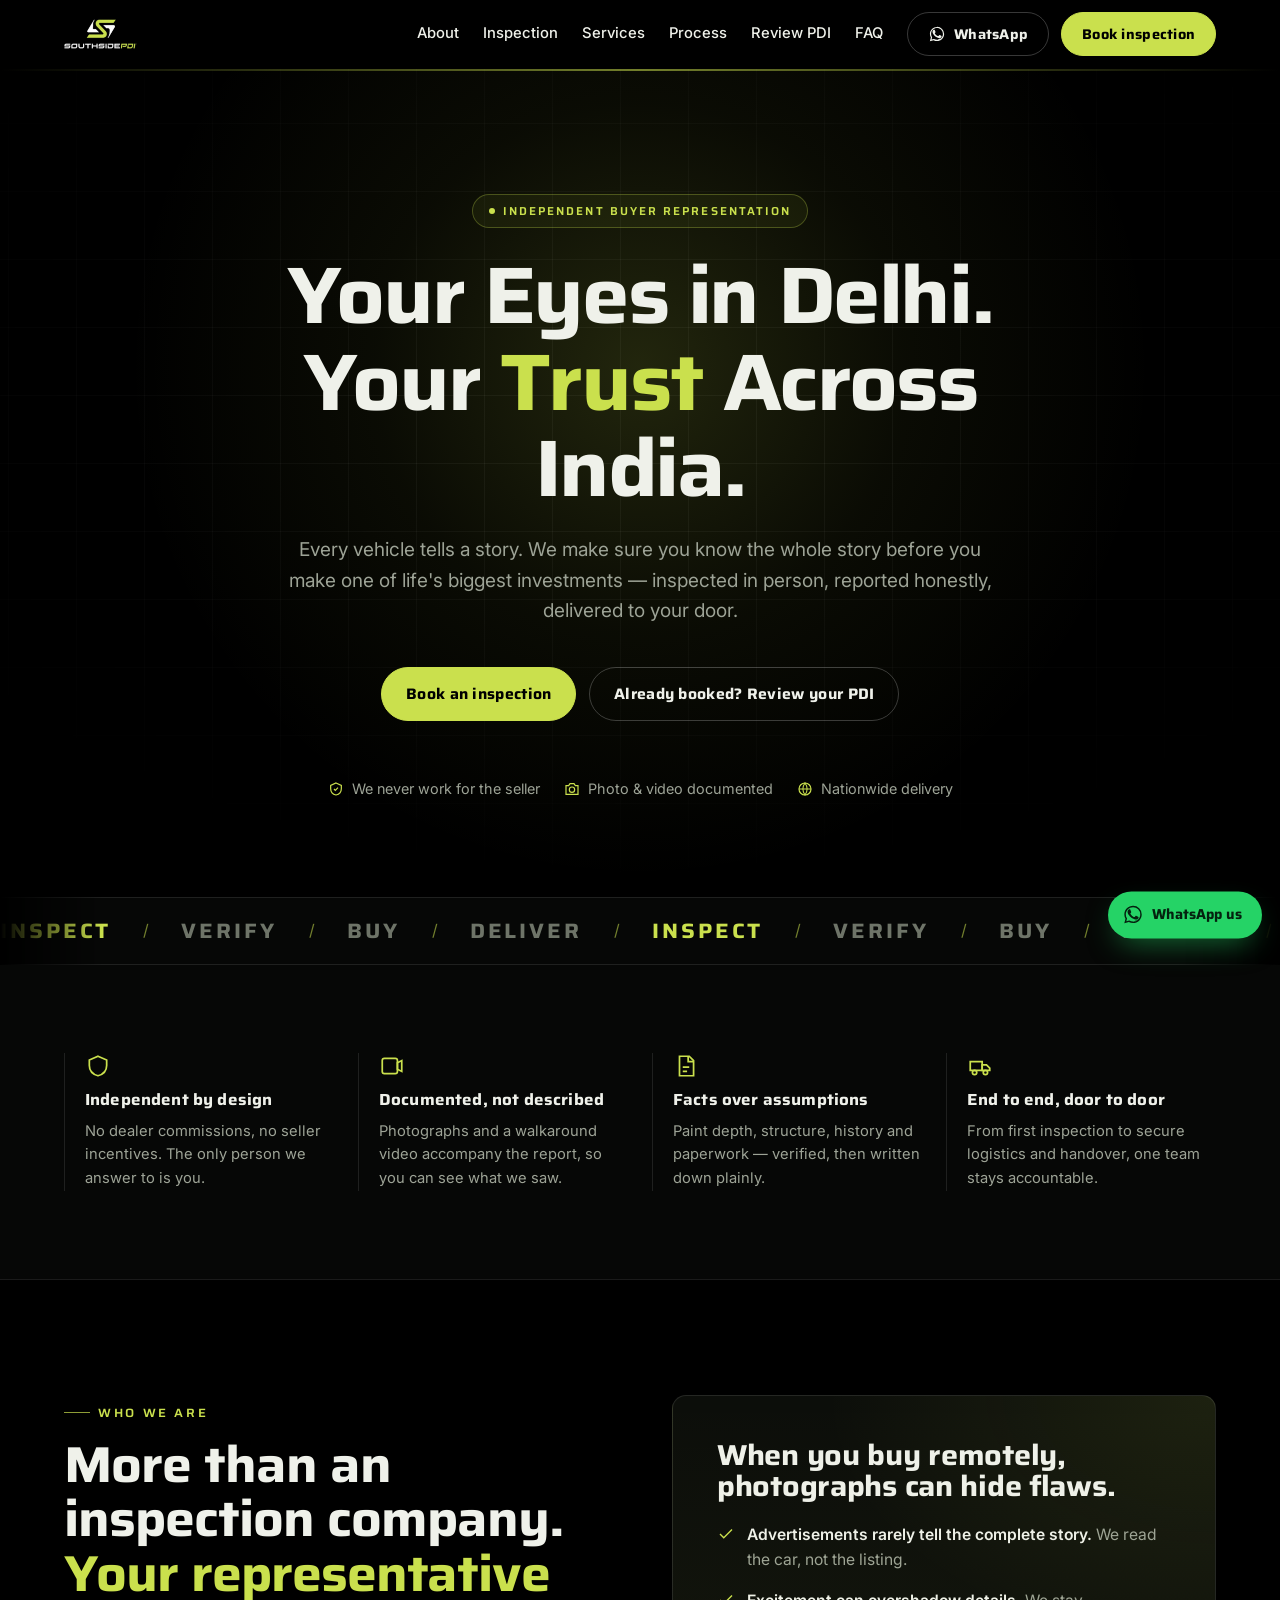
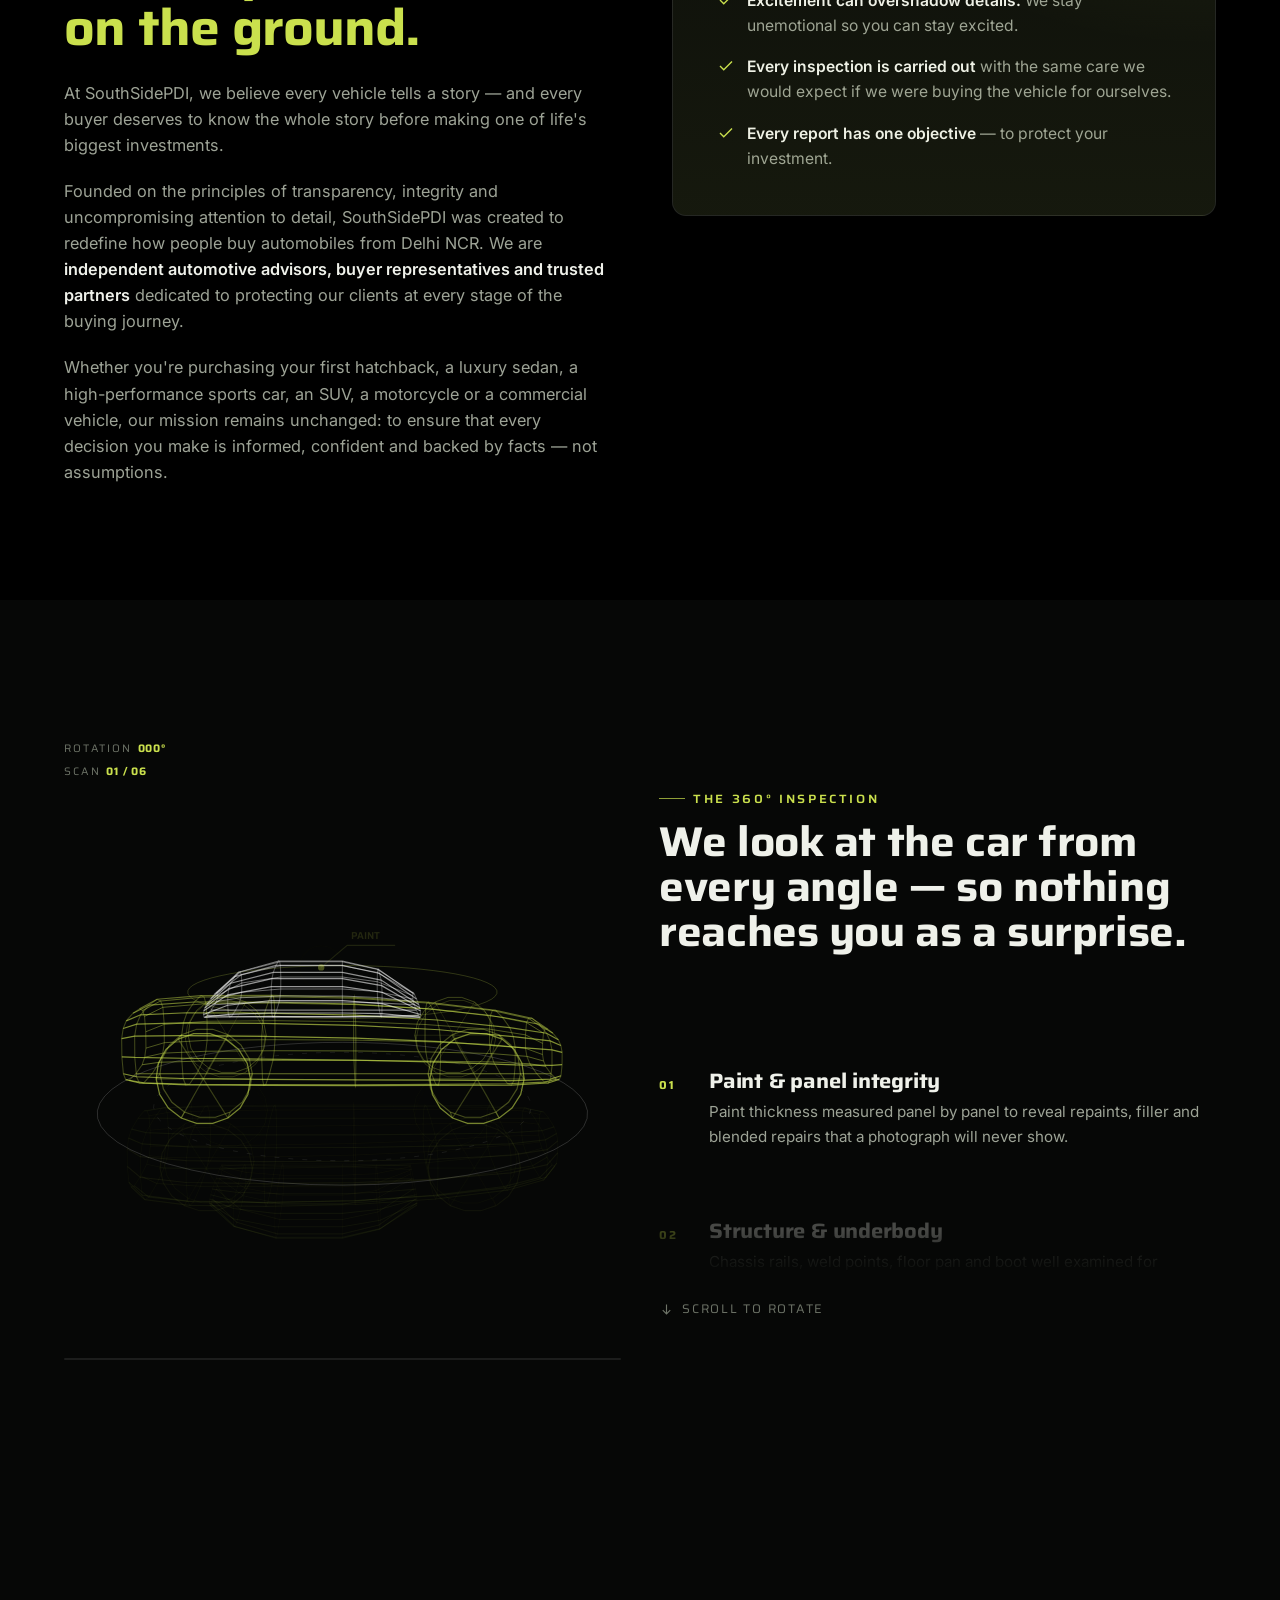
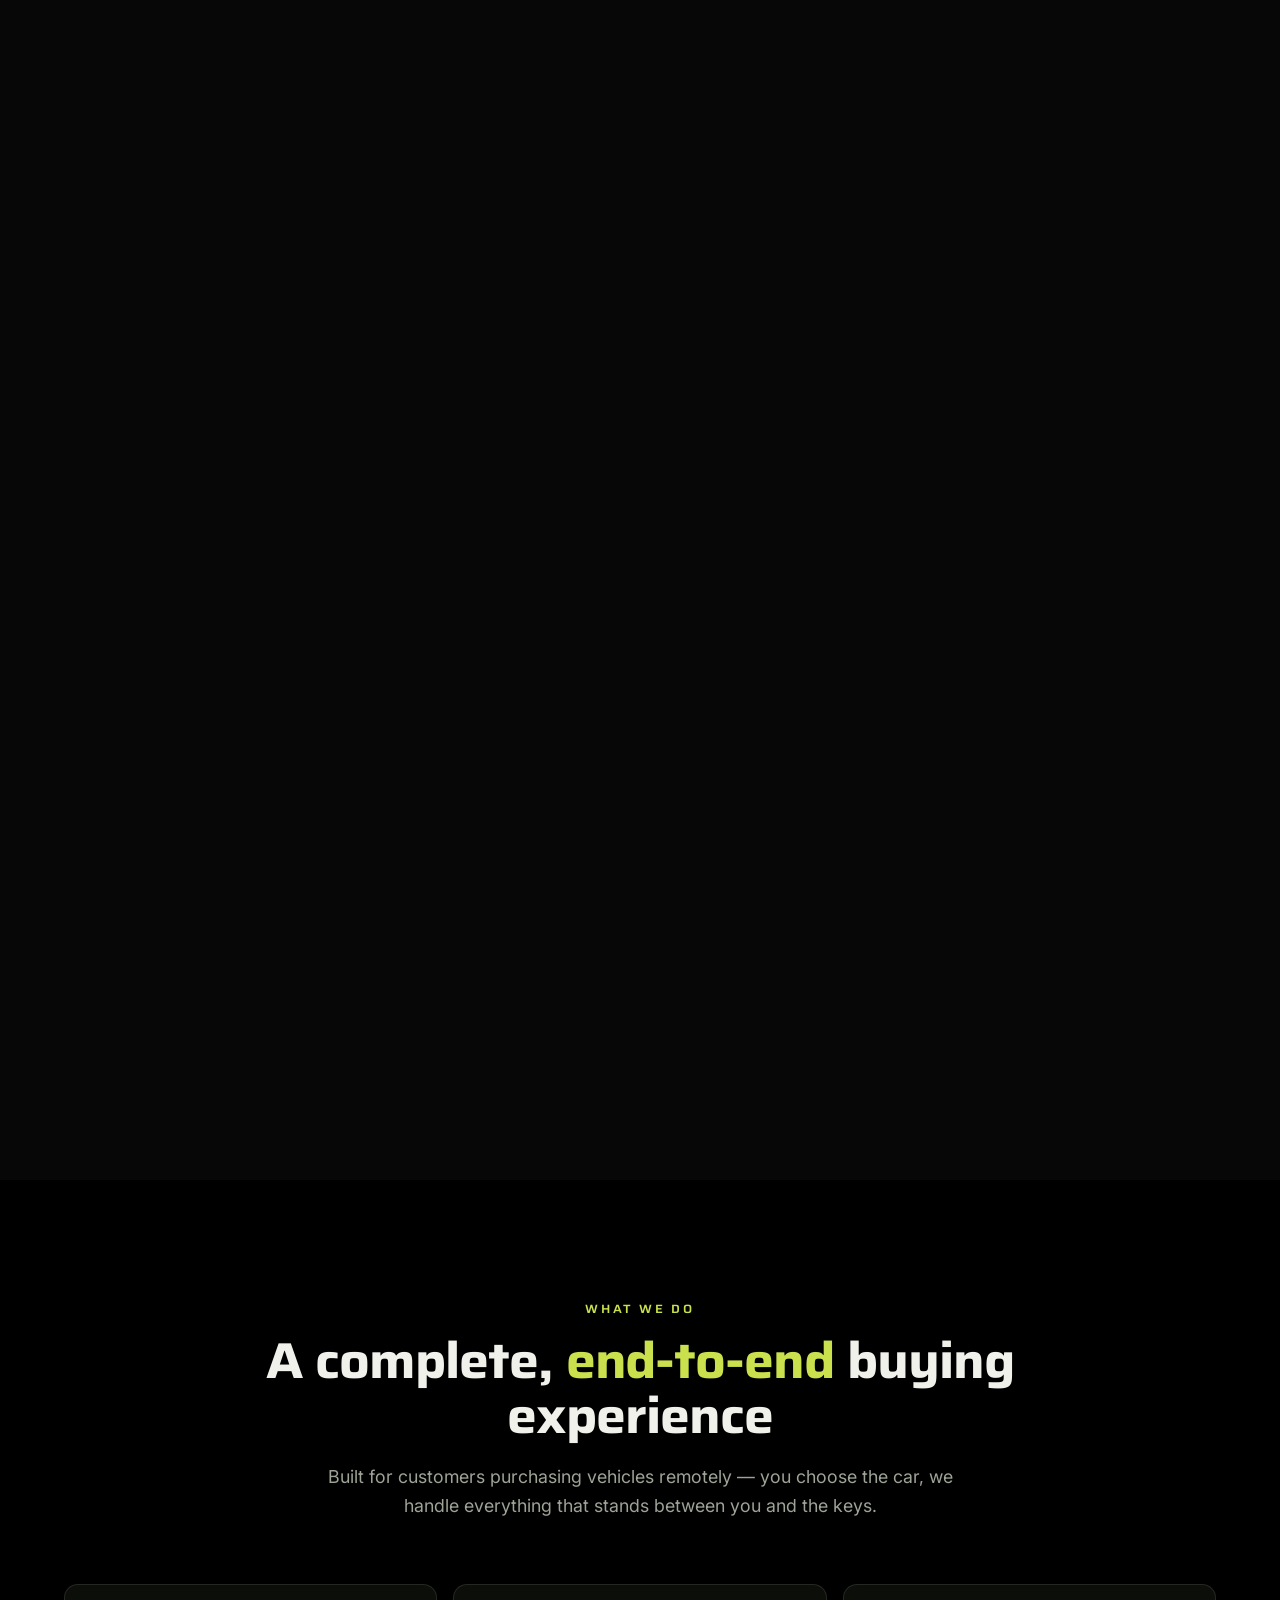
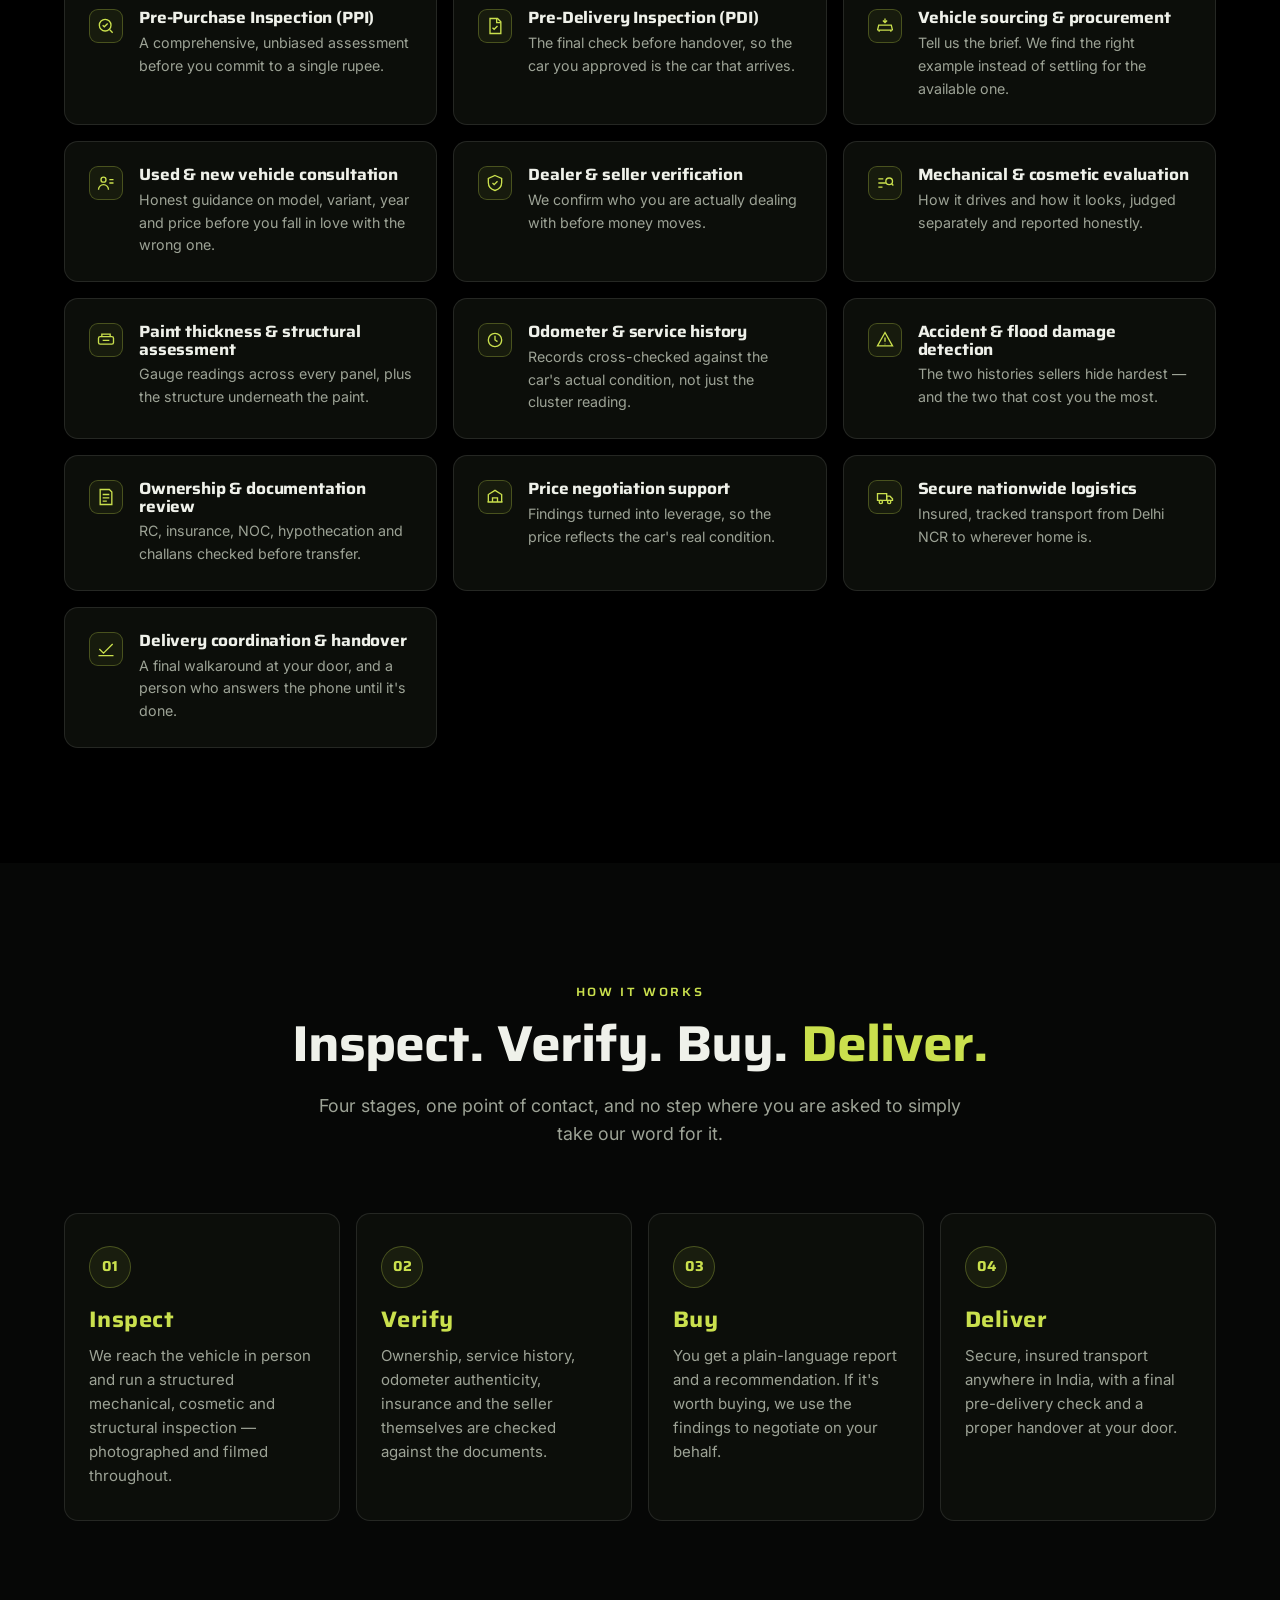
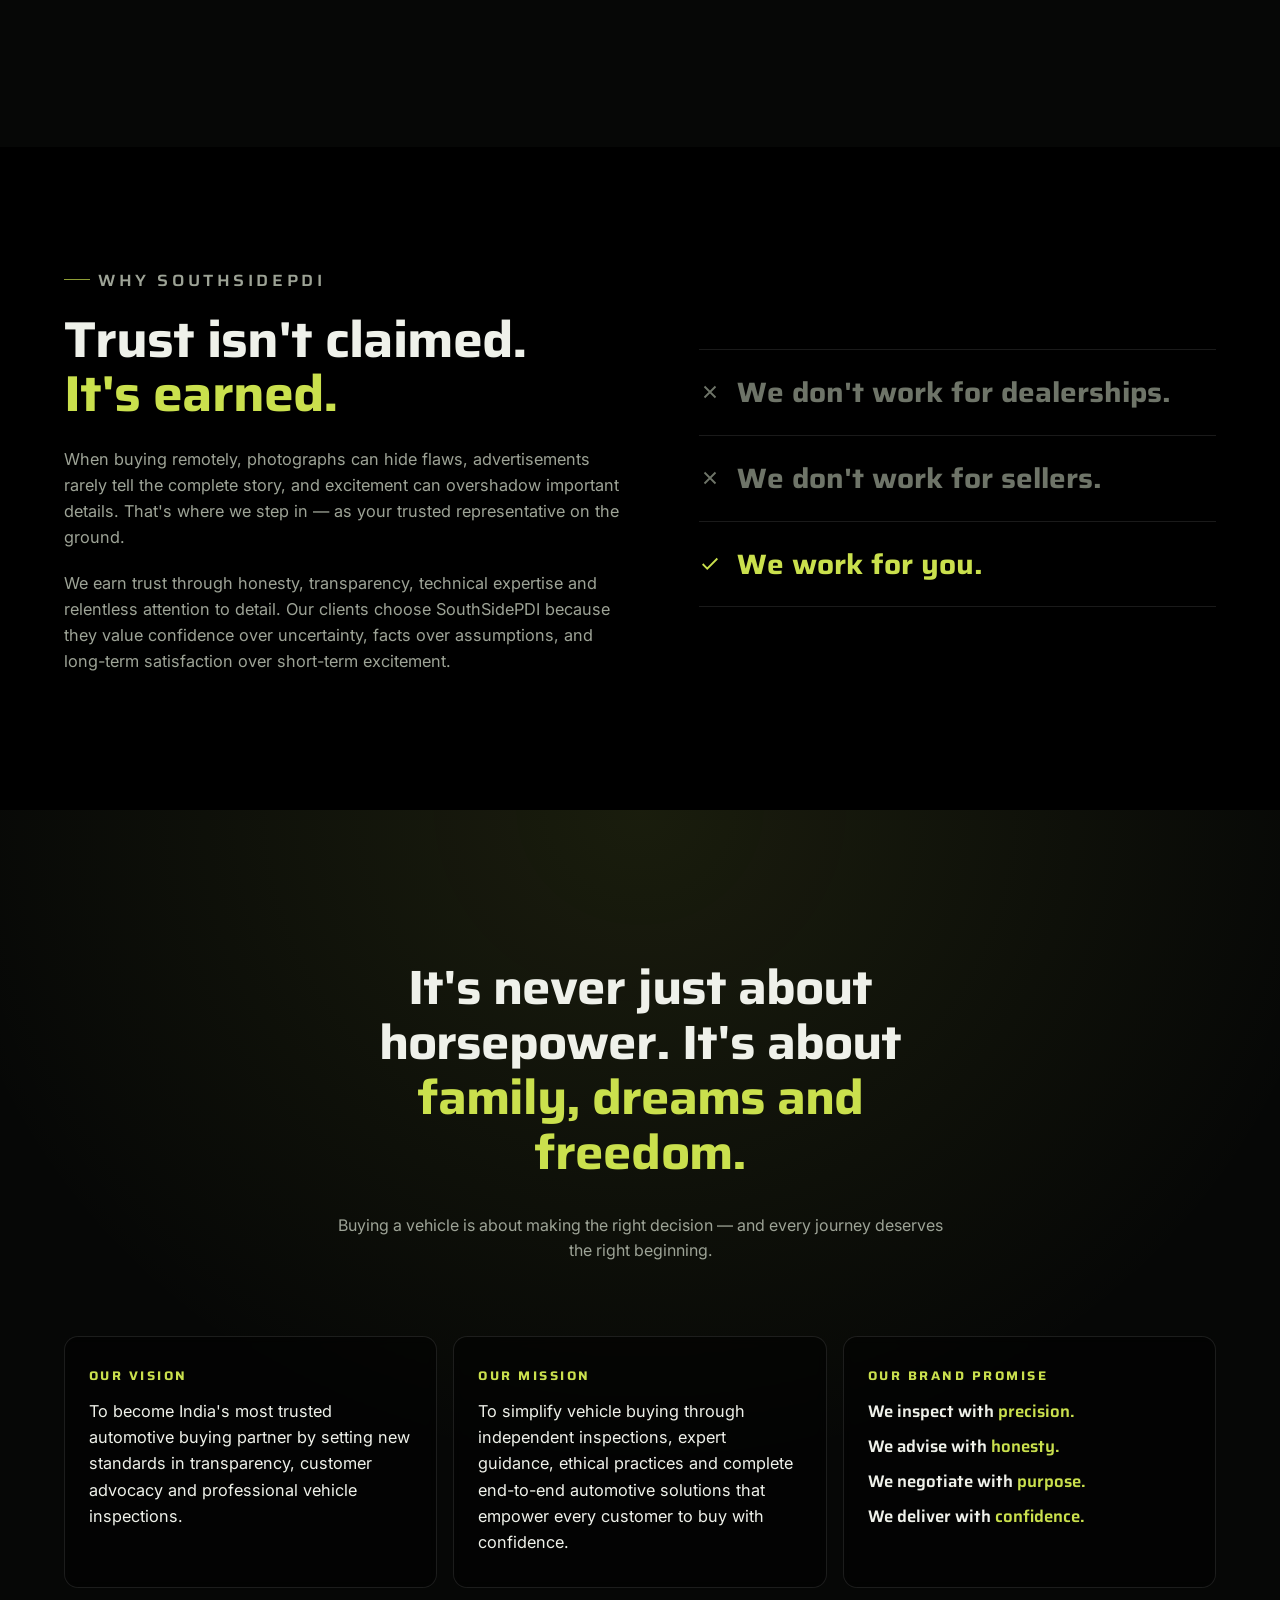
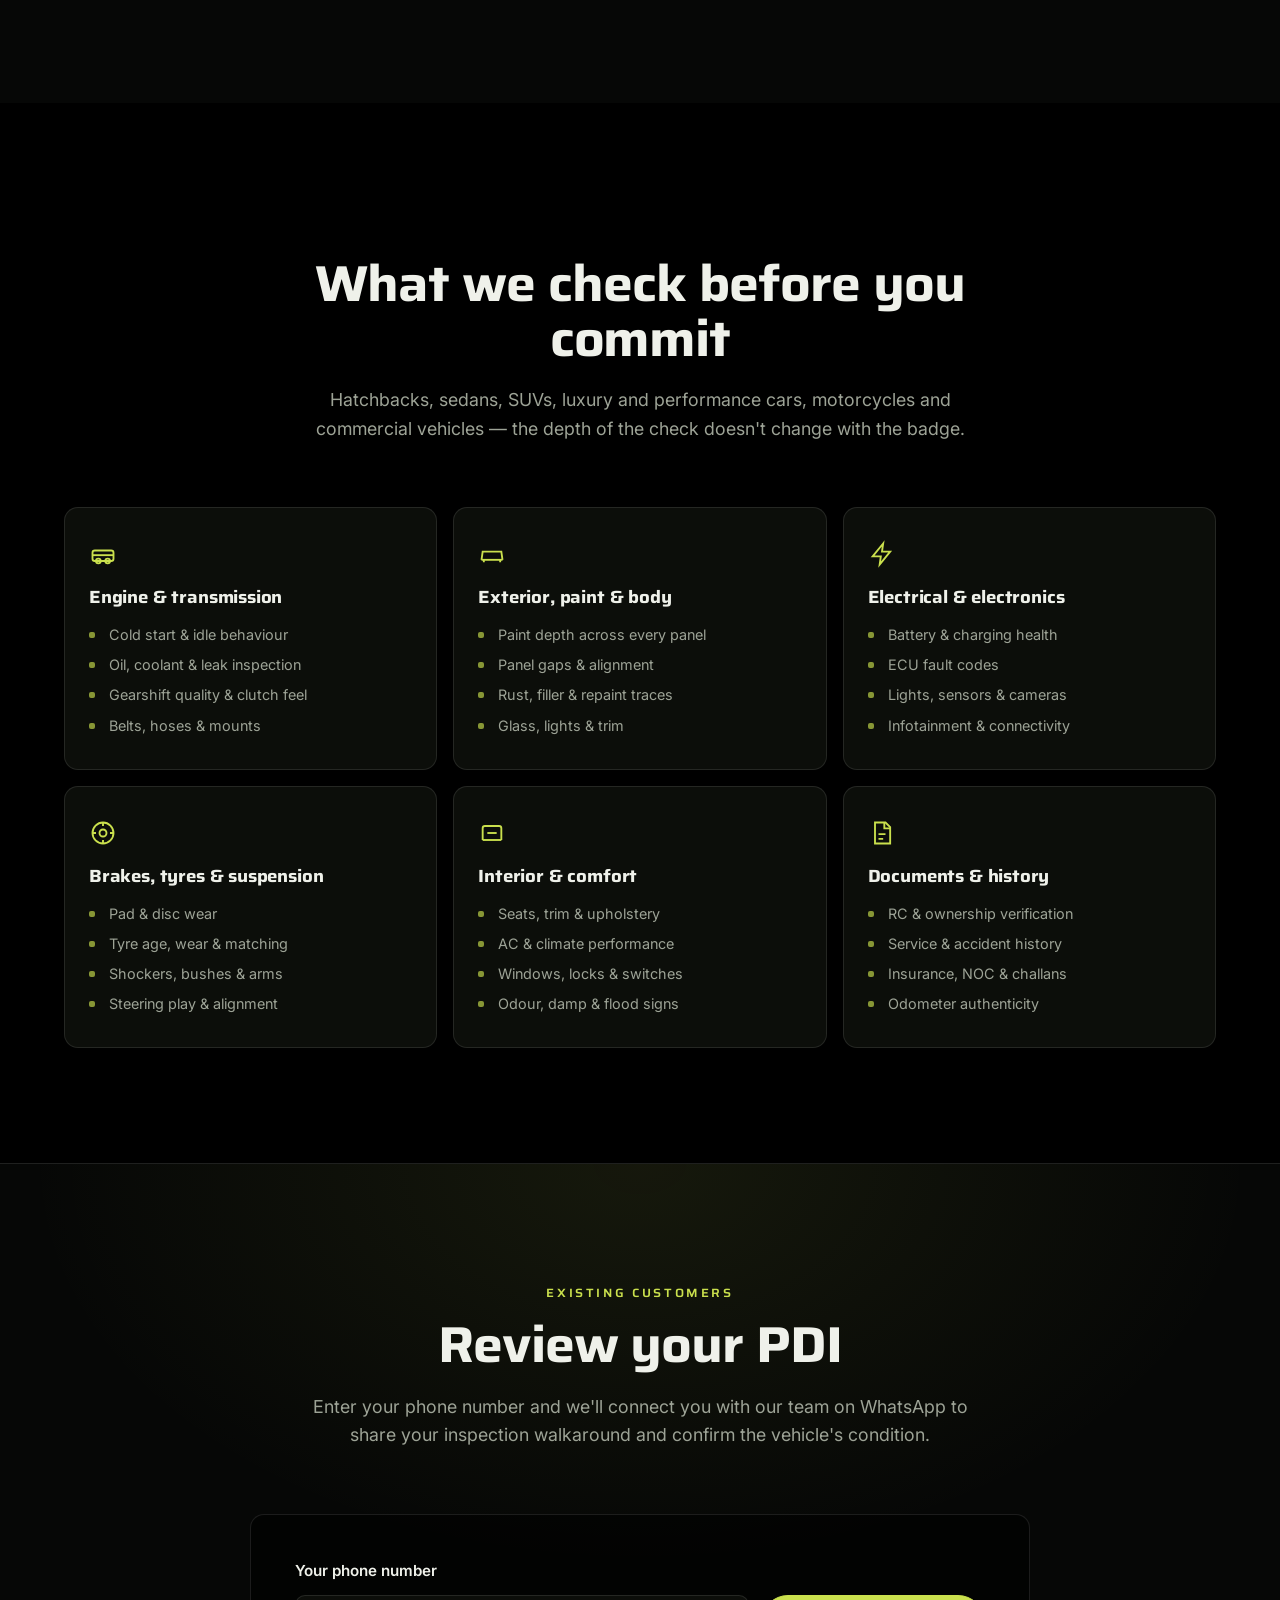
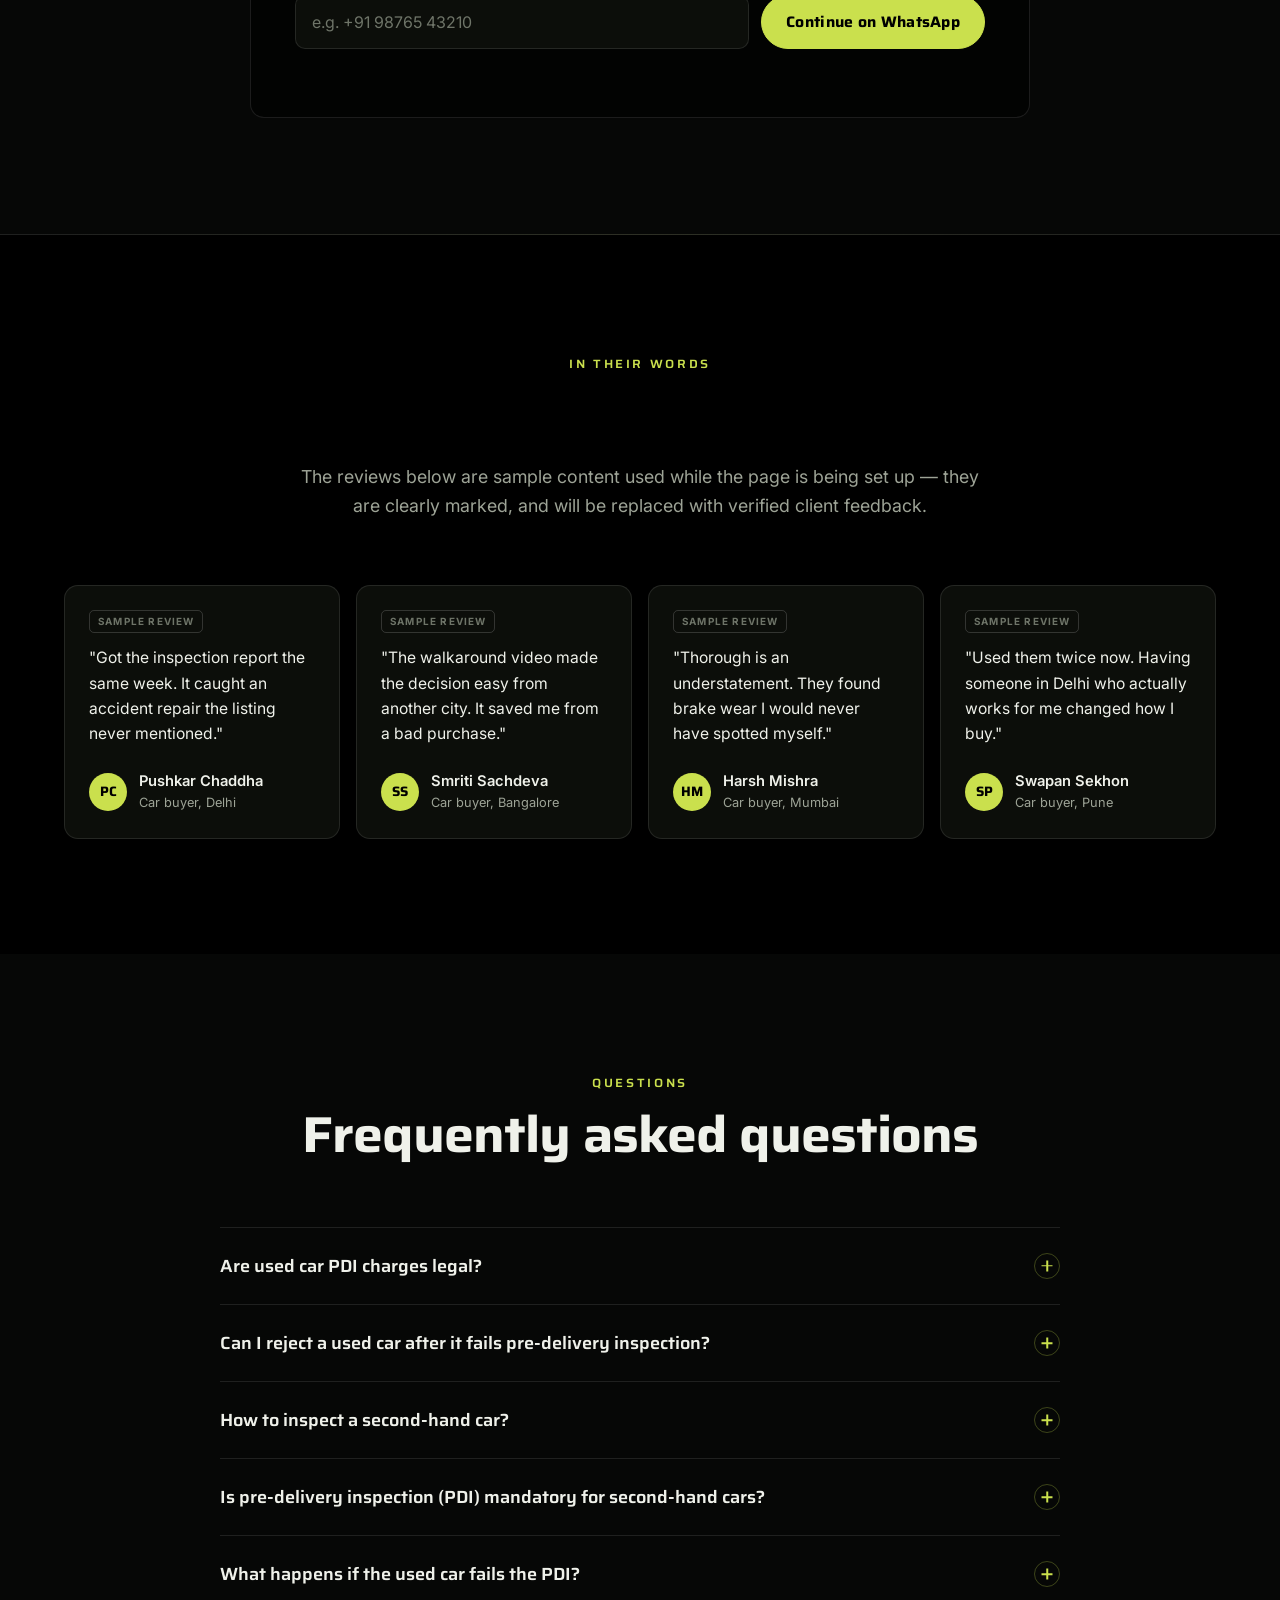
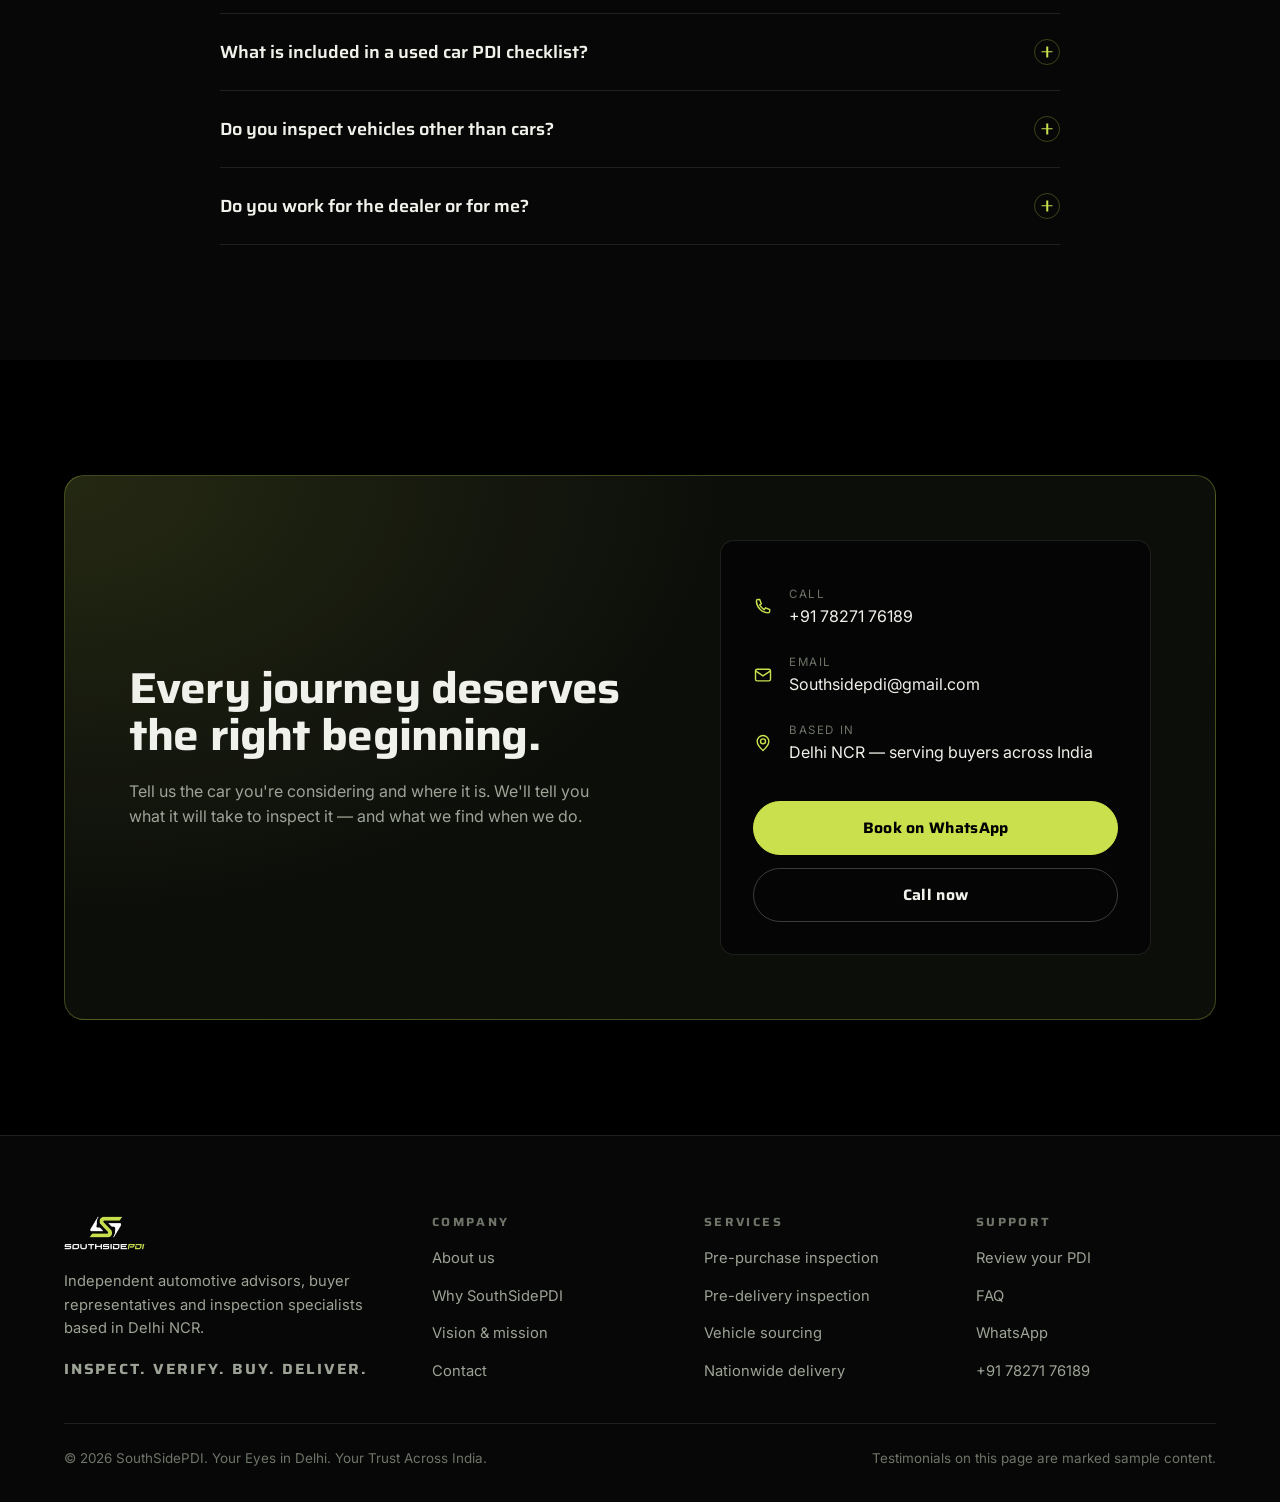
<file: index.html>
<!doctype html>
<html lang="en">
<head>
  <meta charset="utf-8" />
  <meta name="viewport" content="width=device-width, initial-scale=1" />
  <meta name="theme-color" content="#000000" />
  <title>SouthSidePDI — Pre-Purchase &amp; Pre-Delivery Car Inspections in Delhi NCR</title>
  <meta name="description" content="Independent pre-purchase and pre-delivery vehicle inspections, sourcing, negotiation support and nationwide delivery from Delhi NCR. We don't work for dealers or sellers — we work for you." />
  <!-- Currently the Vercel preview domain. Swap every tnt-fcmx.vercel.app URL below
       (canonical, og:url, og:image, twitter:image, and the JSON-LD url/logo/image)
       for the real domain once it is registered. -->
  <link rel="canonical" href="https://tnt-fcmx.vercel.app/" />

  <meta property="og:type" content="website" />
  <meta property="og:title" content="SouthSidePDI — Your Eyes in Delhi. Your Trust Across India." />
  <meta property="og:description" content="Independent pre-purchase and pre-delivery vehicle inspections, sourcing, negotiation support and nationwide delivery from Delhi NCR." />
  <meta property="og:url" content="https://tnt-fcmx.vercel.app/" />
  <meta property="og:image" content="https://tnt-fcmx.vercel.app/assets/og-image.jpg" />
  <meta property="og:site_name" content="SouthSidePDI" />

  <meta name="twitter:card" content="summary_large_image" />
  <meta name="twitter:title" content="SouthSidePDI — Your Eyes in Delhi. Your Trust Across India." />
  <meta name="twitter:description" content="Independent pre-purchase and pre-delivery vehicle inspections, sourcing, negotiation support and nationwide delivery from Delhi NCR." />
  <meta name="twitter:image" content="https://tnt-fcmx.vercel.app/assets/og-image.jpg" />

  <link rel="icon" href="assets/favicon.ico" sizes="any" />
  <link rel="icon" type="image/png" href="assets/icon-32.png" sizes="32x32" />
  <link rel="apple-touch-icon" href="assets/icon-180.png" />

  <link rel="preconnect" href="https://fonts.googleapis.com" />
  <link rel="preconnect" href="https://fonts.gstatic.com" crossorigin />
  <link rel="stylesheet" href="https://fonts.googleapis.com/css2?family=Inter:wght@400;500;600;700&family=Saira:wght@500;600;700;800&display=swap" />
  <link rel="stylesheet" href="style.css" />

  <script type="application/ld+json">
  {
    "@context": "https://schema.org",
    "@type": "AutoRepair",
    "name": "SouthSidePDI",
    "alternateName": "SouthSide PDI",
    "slogan": "Inspect. Verify. Buy. Deliver.",
    "description": "Independent automotive advisors offering pre-purchase inspections (PPI), pre-delivery inspections (PDI), vehicle sourcing, dealer verification, negotiation support and nationwide delivery coordination for buyers purchasing vehicles remotely from Delhi NCR.",
    "url": "https://tnt-fcmx.vercel.app/",
    "logo": "https://tnt-fcmx.vercel.app/assets/logo.png",
    "image": "https://tnt-fcmx.vercel.app/assets/og-image.jpg",
    "telephone": "+91-7827176189",
    "email": "Southsidepdi@gmail.com",
    "address": {
      "@type": "PostalAddress",
      "addressLocality": "Delhi NCR",
      "addressCountry": "IN"
    },
    "areaServed": { "@type": "Country", "name": "India" }
  }
  </script>

  <script type="application/ld+json">
  {
    "@context": "https://schema.org",
    "@type": "FAQPage",
    "mainEntity": [
      {
        "@type": "Question",
        "name": "Are used car PDI charges legal?",
        "acceptedAnswer": {
          "@type": "Answer",
          "text": "Yes, like any other service charges, the PDI charges are also legal."
        }
      },
      {
        "@type": "Question",
        "name": "Can I reject a used car after it fails pre-delivery inspection?",
        "acceptedAnswer": {
          "@type": "Answer",
          "text": "You can make a conscious call based on the inspection report. A detailed health report helps you make the right decision for your used car purchase."
        }
      },
      {
        "@type": "Question",
        "name": "How to inspect a second-hand car?",
        "acceptedAnswer": {
          "@type": "Answer",
          "text": "A second-hand car should be inspected through a structured pre-delivery inspection (PDI) covering exterior, interior, engine, electrical systems, legal status, and market value. A professional used car inspection service ensures every critical component is thoroughly assessed before purchase."
        }
      },
      {
        "@type": "Question",
        "name": "Is pre-delivery inspection (PDI) mandatory for second-hand cars?",
        "acceptedAnswer": {
          "@type": "Answer",
          "text": "Pre-delivery inspections (PDI) are not mandatory for used cars, but they are an important service that can detect hidden flaws and intentional cover-ups in a second-hand car and bring it to the right value."
        }
      },
      {
        "@type": "Question",
        "name": "What happens if the used car fails the PDI?",
        "acceptedAnswer": {
          "@type": "Answer",
          "text": "If a car fails the PDI, the issues identified will be documented in a detailed report. This allows the buyer to renegotiate the deal, request repairs, or choose not to proceed with the purchase, ensuring no unwanted surprises post-sale."
        }
      },
      {
        "@type": "Question",
        "name": "What is included in a used car PDI checklist?",
        "acceptedAnswer": {
          "@type": "Answer",
          "text": "The used car PDI checklist covers exterior damage, tyre wear, engine health, fluid levels, brake performance, interior features, battery condition, ECU errors, RC verification, insurance history, challans, and a real-time market valuation."
        }
      },
      {
        "@type": "Question",
        "name": "Do you inspect vehicles other than cars?",
        "acceptedAnswer": {
          "@type": "Answer",
          "text": "Yes. We inspect hatchbacks, sedans, SUVs, luxury and high-performance vehicles, motorcycles and commercial vehicles."
        }
      },
      {
        "@type": "Question",
        "name": "Do you work for the dealer or for me?",
        "acceptedAnswer": {
          "@type": "Answer",
          "text": "We work only for the buyer. We do not accept commissions from dealerships or sellers, which is what keeps every observation in the report unbiased."
        }
      }
    ]
  }
  </script>
</head>
<body>
  <a class="skip-link" href="#review">Skip to review your PDI</a>

  <header class="site-header" id="top">
    <div class="site-header__inner">
      <a href="#top" class="brand" aria-label="SouthSidePDI — home">
        <img src="assets/logo.png" alt="SouthSidePDI" width="578" height="239" />
      </a>

      <nav id="primary-nav" class="primary-nav" aria-label="Primary">
        <a href="#about">About</a>
        <a href="#inspection">Inspection</a>
        <a href="#services">Services</a>
        <a href="#process">Process</a>
        <a href="#review">Review PDI</a>
        <a href="#faq">FAQ</a>
      </nav>

      <div class="site-header__actions">
        <a href="https://wa.me/917827176189" class="btn btn--wa" target="_blank" rel="noopener">
          <svg viewBox="0 0 24 24" fill="currentColor" aria-hidden="true"><path d="M17.47 14.38c-.3-.15-1.75-.86-2.02-.96-.27-.1-.47-.15-.67.15-.2.3-.77.96-.94 1.16-.17.2-.35.22-.64.07-.3-.15-1.25-.46-2.38-1.47-.88-.79-1.47-1.75-1.65-2.05-.17-.3-.02-.46.13-.61.13-.13.3-.35.45-.52.15-.17.2-.3.3-.5.1-.2.05-.37-.02-.52-.08-.15-.67-1.61-.92-2.2-.24-.58-.49-.5-.67-.51h-.57c-.2 0-.52.07-.79.37-.27.3-1.04 1.01-1.04 2.47s1.06 2.86 1.21 3.06c.15.2 2.1 3.2 5.08 4.49.71.3 1.26.49 1.69.63.71.22 1.36.19 1.87.12.57-.09 1.75-.72 2-1.41.25-.69.25-1.28.17-1.41-.07-.13-.27-.2-.57-.35Z"/><path d="M12.04 2.5c-5.23 0-9.48 4.24-9.49 9.46 0 1.67.44 3.3 1.27 4.74L2.5 21.5l4.94-1.29a9.48 9.48 0 0 0 4.6 1.17h.01c5.22 0 9.47-4.24 9.48-9.46a9.4 9.4 0 0 0-2.77-6.7 9.4 9.4 0 0 0-6.72-2.72Zm5.57 15.02a7.87 7.87 0 0 1-5.57 2.3h-.01a7.87 7.87 0 0 1-4.01-1.1l-.29-.17-2.98.78.8-2.9-.19-.3a7.83 7.83 0 0 1-1.2-4.17c0-4.34 3.54-7.87 7.89-7.87 2.1 0 4.08.82 5.57 2.31a7.8 7.8 0 0 1 2.3 5.57c0 4.34-3.54 7.87-7.88 7.87Z"/></svg>
          WhatsApp
        </a>
        <a href="#book" class="btn">Book inspection</a>
      </div>

      <button class="hamburger" aria-expanded="false" aria-controls="primary-nav" aria-label="Toggle menu">
        <span></span><span></span><span></span>
      </button>
    </div>
  </header>

  <main>

    <!-- ================================================================ HERO -->
    <section class="hero" id="hero">
      <div class="hero__bg" aria-hidden="true">
        <div class="hero__grid"></div>
        <div class="hero__glow"></div>
        <div class="hero__scan"></div>
      </div>

      <div class="container hero__inner">
        <p class="hero__badge"><span class="dot" aria-hidden="true"></span> Independent buyer representation</p>

        <h1 class="hero__title" data-split>
          Your Eyes in Delhi. Your <span class="accent">Trust</span> Across India.
        </h1>

        <p class="hero__sub">
          Every vehicle tells a story. We make sure you know the whole story before you make
          one of life's biggest investments — inspected in person, reported honestly, delivered to your door.
        </p>

        <div class="hero__ctas">
          <a href="#book" class="btn">Book an inspection</a>
          <a href="#review" class="btn btn--ghost">Already booked? Review your PDI</a>
        </div>

        <ul class="hero__promise">
          <li>
            <svg viewBox="0 0 24 24" fill="none" stroke="currentColor" stroke-width="1.8" aria-hidden="true"><path d="M12 3l8 3.5v5c0 4.7-3.3 8.2-8 9.5-4.7-1.3-8-4.8-8-9.5v-5L12 3z"/><path d="M9 12l2 2 4-4"/></svg>
            We never work for the seller
          </li>
          <li>
            <svg viewBox="0 0 24 24" fill="none" stroke="currentColor" stroke-width="1.8" aria-hidden="true"><path d="M3 7h4l2-3h6l2 3h4v13H3z"/><circle cx="12" cy="13" r="4"/></svg>
            Photo &amp; video documented
          </li>
          <li>
            <svg viewBox="0 0 24 24" fill="none" stroke="currentColor" stroke-width="1.8" aria-hidden="true"><circle cx="12" cy="12" r="9"/><path d="M3 12h18M12 3a15 15 0 0 1 0 18a15 15 0 0 1 0-18z"/></svg>
            Nationwide delivery
          </li>
        </ul>
      </div>
    </section>

    <!-- ============================================================= MARQUEE -->
    <div class="marquee" aria-hidden="true">
      <div class="marquee__track">
        <div class="marquee__group">
          <span class="on">Inspect</span><i>/</i><span>Verify</span><i>/</i><span>Buy</span><i>/</i><span>Deliver</span><i>/</i>
          <span class="on">Inspect</span><i>/</i><span>Verify</span><i>/</i><span>Buy</span><i>/</i><span>Deliver</span><i>/</i>
          <span class="on">Inspect</span><i>/</i><span>Verify</span><i>/</i><span>Buy</span><i>/</i><span>Deliver</span><i>/</i>
        </div>
        <div class="marquee__group">
          <span class="on">Inspect</span><i>/</i><span>Verify</span><i>/</i><span>Buy</span><i>/</i><span>Deliver</span><i>/</i>
          <span class="on">Inspect</span><i>/</i><span>Verify</span><i>/</i><span>Buy</span><i>/</i><span>Deliver</span><i>/</i>
          <span class="on">Inspect</span><i>/</i><span>Verify</span><i>/</i><span>Buy</span><i>/</i><span>Deliver</span><i>/</i>
        </div>
      </div>
    </div>

    <!-- ======================================================== TRUST STRIP -->
    <section class="trust">
      <div class="container">
        <ul class="trust__grid">
          <li class="trust-item reveal" style="--i:0">
            <svg class="trust-item__icon" viewBox="0 0 24 24" fill="none" stroke="currentColor" stroke-width="1.6" aria-hidden="true"><path d="M12 3l8 3.5v5c0 4.7-3.3 8.2-8 9.5-4.7-1.3-8-4.8-8-9.5v-5L12 3z"/></svg>
            <h3>Independent by design</h3>
            <p>No dealer commissions, no seller incentives. The only person we answer to is you.</p>
          </li>
          <li class="trust-item reveal" style="--i:1">
            <svg class="trust-item__icon" viewBox="0 0 24 24" fill="none" stroke="currentColor" stroke-width="1.6" aria-hidden="true"><rect x="3" y="5" width="14" height="14" rx="2"/><path d="M17 9l4-2v10l-4-2z"/></svg>
            <h3>Documented, not described</h3>
            <p>Photographs and a walkaround video accompany the report, so you can see what we saw.</p>
          </li>
          <li class="trust-item reveal" style="--i:2">
            <svg class="trust-item__icon" viewBox="0 0 24 24" fill="none" stroke="currentColor" stroke-width="1.6" aria-hidden="true"><path d="M6 3h9l4 4v14H6z"/><path d="M14 3v5h5"/><path d="M9 13h6M9 17h4"/></svg>
            <h3>Facts over assumptions</h3>
            <p>Paint depth, structure, history and paperwork — verified, then written down plainly.</p>
          </li>
          <li class="trust-item reveal" style="--i:3">
            <svg class="trust-item__icon" viewBox="0 0 24 24" fill="none" stroke="currentColor" stroke-width="1.6" aria-hidden="true"><path d="M3 16V8h11v8H3z"/><path d="M14 11h4l3 3v2h-7z"/><circle cx="7" cy="18" r="2"/><circle cx="17" cy="18" r="2"/></svg>
            <h3>End to end, door to door</h3>
            <p>From first inspection to secure logistics and handover, one team stays accountable.</p>
          </li>
        </ul>
      </div>
    </section>

    <!-- =============================================================== ABOUT -->
    <section class="section about section--hairline" id="about">
      <div class="container">
        <div class="about__layout">
          <div>
            <p class="eyebrow reveal">Who we are</p>
            <h2 class="section-title reveal" style="--i:1">
              More than an inspection company.<br /><em>Your representative on the ground.</em>
            </h2>
            <div class="about__body reveal" style="--i:2">
              <p>
                At SouthSidePDI, we believe every vehicle tells a story — and every buyer deserves to know the
                whole story before making one of life's biggest investments.
              </p>
              <p>
                Founded on the principles of transparency, integrity and uncompromising attention to detail,
                SouthSidePDI was created to redefine how people buy automobiles from Delhi NCR. We are
                <strong>independent automotive advisors, buyer representatives and trusted partners</strong>
                dedicated to protecting our clients at every stage of the buying journey.
              </p>
              <p>
                Whether you're purchasing your first hatchback, a luxury sedan, a high-performance sports car,
                an SUV, a motorcycle or a commercial vehicle, our mission remains unchanged: to ensure that every
                decision you make is informed, confident and backed by facts — not assumptions.
              </p>
            </div>
          </div>

          <aside class="about__panel reveal" style="--i:3">
            <h3>When you buy remotely, photographs can hide flaws.</h3>
            <ul class="about__stack">
              <li>
                <svg viewBox="0 0 24 24" fill="none" stroke="currentColor" stroke-width="1.8" aria-hidden="true"><path d="M4 12l5 5L20 6"/></svg>
                <span><strong>Advertisements rarely tell the complete story.</strong> We read the car, not the listing.</span>
              </li>
              <li>
                <svg viewBox="0 0 24 24" fill="none" stroke="currentColor" stroke-width="1.8" aria-hidden="true"><path d="M4 12l5 5L20 6"/></svg>
                <span><strong>Excitement can overshadow details.</strong> We stay unemotional so you can stay excited.</span>
              </li>
              <li>
                <svg viewBox="0 0 24 24" fill="none" stroke="currentColor" stroke-width="1.8" aria-hidden="true"><path d="M4 12l5 5L20 6"/></svg>
                <span><strong>Every inspection is carried out</strong> with the same care we would expect if we were buying the vehicle for ourselves.</span>
              </li>
              <li>
                <svg viewBox="0 0 24 24" fill="none" stroke="currentColor" stroke-width="1.8" aria-hidden="true"><path d="M4 12l5 5L20 6"/></svg>
                <span><strong>Every report has one objective</strong> — to protect your investment.</span>
              </li>
            </ul>
          </aside>
        </div>
      </div>
    </section>

    <!-- ==================================================== 360 PINNED SCENE -->
    <section class="scene" id="inspection" data-scene>
      <div class="scene__wrap" data-scene-wrap>
        <div class="scene__stage">

          <div class="scene__visual">
            <canvas class="scene__canvas" data-scene-canvas
                    role="img"
                    aria-label="A vehicle rotating through 360 degrees while each inspection area is highlighted."></canvas>
            <div class="scene__hud" aria-hidden="true">
              <span>Rotation <b class="val" data-scene-angle>000°</b></span>
              <span>Scan <b class="val" data-scene-step>01 / 06</b></span>
            </div>
            <div class="scene__progress" aria-hidden="true"><span data-scene-bar></span></div>
          </div>

          <div class="scene__copy">
            <p class="eyebrow">The 360° inspection</p>
            <h2 class="scene__title">We look at the car from every angle — so nothing reaches you as a surprise.</h2>

            <div class="scene__viewport">
              <ul class="scene__list" data-scene-list>
                <li class="scene-item is-active">
                  <span class="scene-item__num">01</span>
                  <div>
                    <h4>Paint &amp; panel integrity</h4>
                    <p>Paint thickness measured panel by panel to reveal repaints, filler and blended repairs that a photograph will never show.</p>
                  </div>
                </li>
                <li class="scene-item">
                  <span class="scene-item__num">02</span>
                  <div>
                    <h4>Structure &amp; underbody</h4>
                    <p>Chassis rails, weld points, floor pan and boot well examined for accident repair, corrosion and flood damage.</p>
                  </div>
                </li>
                <li class="scene-item">
                  <span class="scene-item__num">03</span>
                  <div>
                    <h4>Engine &amp; mechanicals</h4>
                    <p>Cold start behaviour, fluid condition, leaks, belts, transmission response and error codes pulled from the ECU.</p>
                  </div>
                </li>
                <li class="scene-item">
                  <span class="scene-item__num">04</span>
                  <div>
                    <h4>Brakes, tyres &amp; suspension</h4>
                    <p>Pad and disc wear, tyre age and matching, bushes, shockers and steering play checked on the road, not just on the lift.</p>
                  </div>
                </li>
                <li class="scene-item">
                  <span class="scene-item__num">05</span>
                  <div>
                    <h4>Interior &amp; electronics</h4>
                    <p>Every switch, seat, sensor, camera and comfort feature operated — because the small faults are the expensive ones.</p>
                  </div>
                </li>
                <li class="scene-item">
                  <span class="scene-item__num">06</span>
                  <div>
                    <h4>Odometer, history &amp; papers</h4>
                    <p>Service records, ownership, insurance, challans and odometer authenticity verified before a rupee changes hands.</p>
                  </div>
                </li>
              </ul>
            </div>

            <p class="scene__hint">
              <svg viewBox="0 0 24 24" fill="none" stroke="currentColor" stroke-width="1.8" aria-hidden="true"><path d="M12 4v14M6 13l6 6 6-6"/></svg>
              Scroll to rotate
            </p>
          </div>

        </div>
      </div>
    </section>

    <!-- ============================================================ SERVICES -->
    <section class="section services" id="services">
      <div class="container">
        <div class="section-head section-head--center">
          <p class="eyebrow reveal">What we do</p>
          <h2 class="section-title reveal" style="--i:1">A complete, <em>end-to-end</em> buying experience</h2>
          <p class="section-sub reveal" style="--i:2">
            Built for customers purchasing vehicles remotely — you choose the car, we handle everything
            that stands between you and the keys.
          </p>
        </div>

        <ul class="services__grid">
          <li class="service reveal" style="--i:0">
            <svg class="service__icon" viewBox="0 0 24 24" fill="none" stroke="currentColor" stroke-width="1.6" aria-hidden="true"><circle cx="11" cy="11" r="7"/><path d="M20 20l-3.5-3.5"/><path d="M8 11l2 2 4-4"/></svg>
            <div>
              <h3>Pre-Purchase Inspection (PPI)</h3>
              <p>A comprehensive, unbiased assessment before you commit to a single rupee.</p>
            </div>
          </li>
          <li class="service reveal" style="--i:1">
            <svg class="service__icon" viewBox="0 0 24 24" fill="none" stroke="currentColor" stroke-width="1.6" aria-hidden="true"><path d="M6 3h9l4 4v14H6z"/><path d="M14 3v5h5"/><path d="M9 14l2 2 4-4"/></svg>
            <div>
              <h3>Pre-Delivery Inspection (PDI)</h3>
              <p>The final check before handover, so the car you approved is the car that arrives.</p>
            </div>
          </li>
          <li class="service reveal" style="--i:2">
            <svg class="service__icon" viewBox="0 0 24 24" fill="none" stroke="currentColor" stroke-width="1.6" aria-hidden="true"><path d="M3 17l1.5-6h15L21 17"/><path d="M5 17v2M19 17v2M3 17h18"/><path d="M12 3v5M9.5 5.5 12 8l2.5-2.5"/></svg>
            <div>
              <h3>Vehicle sourcing &amp; procurement</h3>
              <p>Tell us the brief. We find the right example instead of settling for the available one.</p>
            </div>
          </li>
          <li class="service reveal" style="--i:3">
            <svg class="service__icon" viewBox="0 0 24 24" fill="none" stroke="currentColor" stroke-width="1.6" aria-hidden="true"><circle cx="9" cy="8" r="3"/><path d="M3 20c0-3.3 2.7-6 6-6s6 2.7 6 6"/><path d="M16 8h5M16 12h5"/></svg>
            <div>
              <h3>Used &amp; new vehicle consultation</h3>
              <p>Honest guidance on model, variant, year and price before you fall in love with the wrong one.</p>
            </div>
          </li>
          <li class="service reveal" style="--i:4">
            <svg class="service__icon" viewBox="0 0 24 24" fill="none" stroke="currentColor" stroke-width="1.6" aria-hidden="true"><path d="M12 3l8 3.5v5c0 4.7-3.3 8.2-8 9.5-4.7-1.3-8-4.8-8-9.5v-5L12 3z"/><path d="M9 12l2 2 4-4"/></svg>
            <div>
              <h3>Dealer &amp; seller verification</h3>
              <p>We confirm who you are actually dealing with before money moves.</p>
            </div>
          </li>
          <li class="service reveal" style="--i:5">
            <svg class="service__icon" viewBox="0 0 24 24" fill="none" stroke="currentColor" stroke-width="1.6" aria-hidden="true"><path d="M4 7h6M4 12h9M4 17h5"/><circle cx="17" cy="10" r="4"/><path d="M20 13l2 2"/></svg>
            <div>
              <h3>Mechanical &amp; cosmetic evaluation</h3>
              <p>How it drives and how it looks, judged separately and reported honestly.</p>
            </div>
          </li>
          <li class="service reveal" style="--i:6">
            <svg class="service__icon" viewBox="0 0 24 24" fill="none" stroke="currentColor" stroke-width="1.6" aria-hidden="true"><rect x="3" y="8" width="18" height="9" rx="2"/><path d="M7 8V5h10v3"/><path d="M8 12.5h8"/></svg>
            <div>
              <h3>Paint thickness &amp; structural assessment</h3>
              <p>Gauge readings across every panel, plus the structure underneath the paint.</p>
            </div>
          </li>
          <li class="service reveal" style="--i:7">
            <svg class="service__icon" viewBox="0 0 24 24" fill="none" stroke="currentColor" stroke-width="1.6" aria-hidden="true"><circle cx="12" cy="12" r="8"/><path d="M12 7v5l3 2"/></svg>
            <div>
              <h3>Odometer &amp; service history</h3>
              <p>Records cross-checked against the car's actual condition, not just the cluster reading.</p>
            </div>
          </li>
          <li class="service reveal" style="--i:8">
            <svg class="service__icon" viewBox="0 0 24 24" fill="none" stroke="currentColor" stroke-width="1.6" aria-hidden="true"><path d="M12 3l9 16H3z"/><path d="M12 9v5M12 16.5v.5"/></svg>
            <div>
              <h3>Accident &amp; flood damage detection</h3>
              <p>The two histories sellers hide hardest — and the two that cost you the most.</p>
            </div>
          </li>
          <li class="service reveal" style="--i:9">
            <svg class="service__icon" viewBox="0 0 24 24" fill="none" stroke="currentColor" stroke-width="1.6" aria-hidden="true"><path d="M5 3h11l3 3v15H5z"/><path d="M8 9h8M8 13h8M8 17h5"/></svg>
            <div>
              <h3>Ownership &amp; documentation review</h3>
              <p>RC, insurance, NOC, hypothecation and challans checked before transfer.</p>
            </div>
          </li>
          <li class="service reveal" style="--i:10">
            <svg class="service__icon" viewBox="0 0 24 24" fill="none" stroke="currentColor" stroke-width="1.6" aria-hidden="true"><path d="M4 18V9l8-5 8 5v9"/><path d="M9 18v-5h6v5"/><path d="M3 18h18"/></svg>
            <div>
              <h3>Price negotiation support</h3>
              <p>Findings turned into leverage, so the price reflects the car's real condition.</p>
            </div>
          </li>
          <li class="service reveal" style="--i:11">
            <svg class="service__icon" viewBox="0 0 24 24" fill="none" stroke="currentColor" stroke-width="1.6" aria-hidden="true"><path d="M3 16V8h11v8H3z"/><path d="M14 11h4l3 3v2h-7z"/><circle cx="7" cy="18" r="2"/><circle cx="17" cy="18" r="2"/></svg>
            <div>
              <h3>Secure nationwide logistics</h3>
              <p>Insured, tracked transport from Delhi NCR to wherever home is.</p>
            </div>
          </li>
          <li class="service reveal" style="--i:12">
            <svg class="service__icon" viewBox="0 0 24 24" fill="none" stroke="currentColor" stroke-width="1.6" aria-hidden="true"><path d="M4 12l5 5L20 6"/><path d="M3 20h18"/></svg>
            <div>
              <h3>Delivery coordination &amp; handover</h3>
              <p>A final walkaround at your door, and a person who answers the phone until it's done.</p>
            </div>
          </li>
        </ul>
      </div>
    </section>

    <!-- ============================================================= PROCESS -->
    <section class="section process" id="process">
      <div class="container">
        <div class="section-head section-head--center">
          <p class="eyebrow reveal">How it works</p>
          <h2 class="section-title reveal" style="--i:1">Inspect. Verify. Buy. <em>Deliver.</em></h2>
          <p class="section-sub reveal" style="--i:2">
            Four stages, one point of contact, and no step where you are asked to simply take our word for it.
          </p>
        </div>

        <ol class="process__grid">
          <li class="step reveal" style="--i:0">
            <span class="step__num">01</span>
            <h3>Inspect</h3>
            <p>We reach the vehicle in person and run a structured mechanical, cosmetic and structural inspection — photographed and filmed throughout.</p>
          </li>
          <li class="step reveal" style="--i:1">
            <span class="step__num">02</span>
            <h3>Verify</h3>
            <p>Ownership, service history, odometer authenticity, insurance and the seller themselves are checked against the documents.</p>
          </li>
          <li class="step reveal" style="--i:2">
            <span class="step__num">03</span>
            <h3>Buy</h3>
            <p>You get a plain-language report and a recommendation. If it's worth buying, we use the findings to negotiate on your behalf.</p>
          </li>
          <li class="step reveal" style="--i:3">
            <span class="step__num">04</span>
            <h3>Deliver</h3>
            <p>Secure, insured transport anywhere in India, with a final pre-delivery check and a proper handover at your door.</p>
          </li>
        </ol>

        <p class="process__cta reveal" style="--i:4">
          <a href="#book" class="btn">Start with an inspection</a>
        </p>
      </div>
    </section>

    <!-- ================================================================= WHY -->
    <section class="section why" id="why">
      <div class="container">
        <div class="why__layout">
          <div class="why__body">
            <p class="eyebrow reveal">Why SouthSidePDI</p>
            <h2 class="section-title reveal" style="--i:1">Trust isn't claimed.<br /><em>It's earned.</em></h2>
            <div class="why__copy reveal" style="--i:2">
              <p>
                When buying remotely, photographs can hide flaws, advertisements rarely tell the complete story,
                and excitement can overshadow important details. That's where we step in — as your trusted
                representative on the ground.
              </p>
              <p>
                We earn trust through honesty, transparency, technical expertise and relentless attention to
                detail. Our clients choose SouthSidePDI because they value confidence over uncertainty, facts
                over assumptions, and long-term satisfaction over short-term excitement.
              </p>
            </div>
          </div>

          <ul class="why__declare reveal" style="--i:3">
            <li class="no">
              <svg viewBox="0 0 24 24" fill="none" stroke="currentColor" stroke-width="2" aria-hidden="true"><path d="M6 6l12 12M18 6L6 18"/></svg>
              We don't work for dealerships.
            </li>
            <li class="no">
              <svg viewBox="0 0 24 24" fill="none" stroke="currentColor" stroke-width="2" aria-hidden="true"><path d="M6 6l12 12M18 6L6 18"/></svg>
              We don't work for sellers.
            </li>
            <li class="yes">
              <svg viewBox="0 0 24 24" fill="none" stroke="currentColor" stroke-width="2" aria-hidden="true"><path d="M4 12l5 5L20 6"/></svg>
              We work for you.
            </li>
          </ul>
        </div>
      </div>
    </section>

    <!-- ========================================================== PHILOSOPHY -->
    <section class="section philosophy" id="philosophy">
      <div class="container">
        <p class="eyebrow eyebrow--center reveal">Our philosophy</p>
        <blockquote class="philosophy__quote reveal" style="--i:1">
          It's never just about horsepower. It's about <span>family, dreams and freedom.</span>
        </blockquote>
        <p class="philosophy__sub reveal" style="--i:2">
          Buying a vehicle is about making the right decision — and every journey deserves the right beginning.
        </p>

        <ul class="pillars">
          <li class="pillar reveal" style="--i:0">
            <h3>Our vision</h3>
            <p>To become India's most trusted automotive buying partner by setting new standards in
               transparency, customer advocacy and professional vehicle inspections.</p>
          </li>
          <li class="pillar reveal" style="--i:1">
            <h3>Our mission</h3>
            <p>To simplify vehicle buying through independent inspections, expert guidance, ethical practices
               and complete end-to-end automotive solutions that empower every customer to buy with confidence.</p>
          </li>
          <li class="pillar reveal" style="--i:2">
            <h3>Our brand promise</h3>
            <ul>
              <li>We inspect with <span>precision.</span></li>
              <li>We advise with <span>honesty.</span></li>
              <li>We negotiate with <span>purpose.</span></li>
              <li>We deliver with <span>confidence.</span></li>
            </ul>
          </li>
        </ul>
      </div>
    </section>

    <!-- ============================================================ COVERAGE -->
    <section class="section coverage" id="coverage">
      <div class="container">
        <div class="section-head section-head--center">
          <p class="eyebrow reveal">Inspection coverage</p>
          <h2 class="section-title reveal" style="--i:1">What we check before you commit</h2>
          <p class="section-sub reveal" style="--i:2">
            Hatchbacks, sedans, SUVs, luxury and performance cars, motorcycles and commercial vehicles —
            the depth of the check doesn't change with the badge.
          </p>
        </div>

        <ul class="coverage__grid">
          <li class="coverage-card reveal" style="--i:0">
            <svg class="coverage-card__icon" viewBox="0 0 24 24" fill="none" stroke="currentColor" stroke-width="1.6" aria-hidden="true">
              <rect x="3" y="9" width="18" height="9" rx="2"/><circle cx="8" cy="18" r="2"/><circle cx="16" cy="18" r="2"/><path d="M3 13h18"/>
            </svg>
            <h3>Engine &amp; transmission</h3>
            <ul class="coverage-card__list">
              <li>Cold start &amp; idle behaviour</li><li>Oil, coolant &amp; leak inspection</li><li>Gearshift quality &amp; clutch feel</li><li>Belts, hoses &amp; mounts</li>
            </ul>
          </li>
          <li class="coverage-card reveal" style="--i:1">
            <svg class="coverage-card__icon" viewBox="0 0 24 24" fill="none" stroke="currentColor" stroke-width="1.6" aria-hidden="true">
              <path d="M3 17l1-7h16l1 7"/><path d="M5 17v2M19 17v2"/><path d="M3 17h18"/>
            </svg>
            <h3>Exterior, paint &amp; body</h3>
            <ul class="coverage-card__list">
              <li>Paint depth across every panel</li><li>Panel gaps &amp; alignment</li><li>Rust, filler &amp; repaint traces</li><li>Glass, lights &amp; trim</li>
            </ul>
          </li>
          <li class="coverage-card reveal" style="--i:2">
            <svg class="coverage-card__icon" viewBox="0 0 24 24" fill="none" stroke="currentColor" stroke-width="1.6" aria-hidden="true">
              <path d="M13 3L4 14h7l-1 7 9-11h-7l1-7z"/>
            </svg>
            <h3>Electrical &amp; electronics</h3>
            <ul class="coverage-card__list">
              <li>Battery &amp; charging health</li><li>ECU fault codes</li><li>Lights, sensors &amp; cameras</li><li>Infotainment &amp; connectivity</li>
            </ul>
          </li>
          <li class="coverage-card reveal" style="--i:3">
            <svg class="coverage-card__icon" viewBox="0 0 24 24" fill="none" stroke="currentColor" stroke-width="1.6" aria-hidden="true">
              <circle cx="12" cy="12" r="9"/><circle cx="12" cy="12" r="3"/><path d="M12 3v3M12 18v3M3 12h3M18 12h3"/>
            </svg>
            <h3>Brakes, tyres &amp; suspension</h3>
            <ul class="coverage-card__list">
              <li>Pad &amp; disc wear</li><li>Tyre age, wear &amp; matching</li><li>Shockers, bushes &amp; arms</li><li>Steering play &amp; alignment</li>
            </ul>
          </li>
          <li class="coverage-card reveal" style="--i:4">
            <svg class="coverage-card__icon" viewBox="0 0 24 24" fill="none" stroke="currentColor" stroke-width="1.6" aria-hidden="true">
              <path d="M4 18V8a2 2 0 012-2h12a2 2 0 012 2v10"/><path d="M4 18h16"/><path d="M8 12h8"/>
            </svg>
            <h3>Interior &amp; comfort</h3>
            <ul class="coverage-card__list">
              <li>Seats, trim &amp; upholstery</li><li>AC &amp; climate performance</li><li>Windows, locks &amp; switches</li><li>Odour, damp &amp; flood signs</li>
            </ul>
          </li>
          <li class="coverage-card reveal" style="--i:5">
            <svg class="coverage-card__icon" viewBox="0 0 24 24" fill="none" stroke="currentColor" stroke-width="1.6" aria-hidden="true">
              <path d="M6 3h9l4 4v14H6z"/><path d="M14 3v5h5"/><path d="M9 13h6M9 17h4"/>
            </svg>
            <h3>Documents &amp; history</h3>
            <ul class="coverage-card__list">
              <li>RC &amp; ownership verification</li><li>Service &amp; accident history</li><li>Insurance, NOC &amp; challans</li><li>Odometer authenticity</li>
            </ul>
          </li>
        </ul>
      </div>
    </section>

    <!-- ======================================================== REVIEW / PDI -->
    <section class="section review" id="review">
      <div class="container">
        <div class="section-head section-head--center">
          <p class="eyebrow reveal">Existing customers</p>
          <h2 class="section-title reveal" style="--i:1">Review your PDI</h2>
          <p class="section-sub reveal" style="--i:2">
            Enter your phone number and we'll connect you with our team on WhatsApp to share
            your inspection walkaround and confirm the vehicle's condition.
          </p>
        </div>

        <div class="review__panel reveal" style="--i:3">
          <form class="booking-form" id="booking-form" novalidate>
            <label for="booking-phone" class="booking-form__label">Your phone number</label>
            <div class="field" style="margin-bottom:0">
              <div class="booking-form__row">
                <input type="tel" id="booking-phone" name="phone" maxlength="20"
                       placeholder="e.g. +91 98765 43210" autocomplete="tel" required />
                <button type="submit" class="btn" id="booking-submit">Continue on WhatsApp</button>
              </div>
              <p class="form-error" id="booking-error" hidden>Please enter a valid phone number.</p>
            </div>
          </form>
        </div>
      </div>
    </section>

    <!-- ======================================================== TESTIMONIALS -->
    <section class="section reviews" id="reviews">
      <div class="container">
        <div class="section-head section-head--center">
          <p class="eyebrow reveal">In their words</p>
          <h2 class="section-title reveal" style="--i:1">What buyers say</h2>
          <p class="section-sub reveal" style="--i:2">
            The reviews below are sample content used while the page is being set up — they are clearly
            marked, and will be replaced with verified client feedback.
          </p>
        </div>

        <ul class="reviews__grid">
          <li class="review-card reveal" style="--i:0">
            <span class="sample-badge">Sample review</span>
            <p class="review-card__quote">"Got the inspection report the same week. It caught an accident repair the listing never mentioned."</p>
            <div class="review-card__who">
              <span class="review-card__avatar" aria-hidden="true">PC</span>
              <span>
                <span class="review-card__name">Pushkar Chaddha</span>
                <span class="review-card__role">Car buyer, Delhi</span>
              </span>
            </div>
          </li>
          <li class="review-card reveal" style="--i:1">
            <span class="sample-badge">Sample review</span>
            <p class="review-card__quote">"The walkaround video made the decision easy from another city. It saved me from a bad purchase."</p>
            <div class="review-card__who">
              <span class="review-card__avatar" aria-hidden="true">SS</span>
              <span>
                <span class="review-card__name">Smriti Sachdeva</span>
                <span class="review-card__role">Car buyer, Bangalore</span>
              </span>
            </div>
          </li>
          <li class="review-card reveal" style="--i:2">
            <span class="sample-badge">Sample review</span>
            <p class="review-card__quote">"Thorough is an understatement. They found brake wear I would never have spotted myself."</p>
            <div class="review-card__who">
              <span class="review-card__avatar" aria-hidden="true">HM</span>
              <span>
                <span class="review-card__name">Harsh Mishra</span>
                <span class="review-card__role">Car buyer, Mumbai</span>
              </span>
            </div>
          </li>
          <li class="review-card reveal" style="--i:3">
            <span class="sample-badge">Sample review</span>
            <p class="review-card__quote">"Used them twice now. Having someone in Delhi who actually works for me changed how I buy."</p>
            <div class="review-card__who">
              <span class="review-card__avatar" aria-hidden="true">SP</span>
              <span>
                <span class="review-card__name">Swapan Sekhon</span>
                <span class="review-card__role">Car buyer, Pune</span>
              </span>
            </div>
          </li>
        </ul>
      </div>
    </section>

    <!-- ================================================================= FAQ -->
    <section class="section faq" id="faq">
      <div class="container">
        <div class="section-head section-head--center">
          <p class="eyebrow reveal">Questions</p>
          <h2 class="section-title reveal" style="--i:1">Frequently asked questions</h2>
        </div>

        <ul class="faq__list">
          <li class="faq-item">
            <button class="faq-item__q" aria-expanded="false">
              <span>Are used car PDI charges legal?</span>
              <span class="faq-item__chev" aria-hidden="true"></span>
            </button>
            <div class="faq-item__a"><div>
              <p>Yes, like any other service charges, the PDI charges are also legal.</p>
            </div></div>
          </li>
          <li class="faq-item">
            <button class="faq-item__q" aria-expanded="false">
              <span>Can I reject a used car after it fails pre-delivery inspection?</span>
              <span class="faq-item__chev" aria-hidden="true"></span>
            </button>
            <div class="faq-item__a"><div>
              <p>You can make a conscious call based on the inspection report. A detailed health report helps you make the right decision for your used car purchase.</p>
            </div></div>
          </li>
          <li class="faq-item">
            <button class="faq-item__q" aria-expanded="false">
              <span>How to inspect a second-hand car?</span>
              <span class="faq-item__chev" aria-hidden="true"></span>
            </button>
            <div class="faq-item__a"><div>
              <p>A second-hand car should be inspected through a structured pre-delivery inspection (PDI) covering exterior, interior, engine, electrical systems, legal status, and market value. A professional used car inspection service ensures every critical component is thoroughly assessed before purchase.</p>
            </div></div>
          </li>
          <li class="faq-item">
            <button class="faq-item__q" aria-expanded="false">
              <span>Is pre-delivery inspection (PDI) mandatory for second-hand cars?</span>
              <span class="faq-item__chev" aria-hidden="true"></span>
            </button>
            <div class="faq-item__a"><div>
              <p>Pre-delivery inspections (PDI) are not mandatory for used cars, but they are an important service that can detect hidden flaws and intentional cover-ups in a second-hand car and bring it to the right value.</p>
            </div></div>
          </li>
          <li class="faq-item">
            <button class="faq-item__q" aria-expanded="false">
              <span>What happens if the used car fails the PDI?</span>
              <span class="faq-item__chev" aria-hidden="true"></span>
            </button>
            <div class="faq-item__a"><div>
              <p>If a car fails the PDI, the issues identified will be documented in a detailed report. This allows the buyer to renegotiate the deal, request repairs, or choose not to proceed with the purchase, ensuring no unwanted surprises post-sale.</p>
            </div></div>
          </li>
          <li class="faq-item">
            <button class="faq-item__q" aria-expanded="false">
              <span>What is included in a used car PDI checklist?</span>
              <span class="faq-item__chev" aria-hidden="true"></span>
            </button>
            <div class="faq-item__a"><div>
              <p>The used car PDI checklist covers exterior damage, tyre wear, engine health, fluid levels, brake performance, interior features, battery condition, ECU errors, RC verification, insurance history, challans, and a real-time market valuation.</p>
            </div></div>
          </li>
          <li class="faq-item">
            <button class="faq-item__q" aria-expanded="false">
              <span>Do you inspect vehicles other than cars?</span>
              <span class="faq-item__chev" aria-hidden="true"></span>
            </button>
            <div class="faq-item__a"><div>
              <p>Yes. We inspect hatchbacks, sedans, SUVs, luxury and high-performance vehicles, motorcycles and commercial vehicles.</p>
            </div></div>
          </li>
          <li class="faq-item">
            <button class="faq-item__q" aria-expanded="false">
              <span>Do you work for the dealer or for me?</span>
              <span class="faq-item__chev" aria-hidden="true"></span>
            </button>
            <div class="faq-item__a"><div>
              <p>We work only for the buyer. We do not accept commissions from dealerships or sellers, which is what keeps every observation in the report unbiased.</p>
            </div></div>
          </li>
        </ul>
      </div>
    </section>

    <!-- ============================================================= END CTA -->
    <section class="section cta" id="book">
      <div class="container">
        <div class="cta__inner reveal">
          <div>
            <h2 class="cta__title">Every journey deserves the right beginning.</h2>
            <p class="cta__sub">
              Tell us the car you're considering and where it is. We'll tell you what it will take to
              inspect it — and what we find when we do.
            </p>
          </div>

          <div class="cta__card">
            <div class="cta__line">
              <svg viewBox="0 0 24 24" fill="none" stroke="currentColor" stroke-width="1.7" aria-hidden="true"><path d="M4 5c0-1 1-2 2-2h2l2 5-2 1.5a12 12 0 0 0 5.5 5.5L15 13l5 2v2c0 1-1 2-2 2A15 15 0 0 1 4 5z"/></svg>
              <span>
                <span class="cta__label">Call</span>
                <a href="tel:+917827176189">+91 78271 76189</a>
              </span>
            </div>
            <div class="cta__line">
              <svg viewBox="0 0 24 24" fill="none" stroke="currentColor" stroke-width="1.7" aria-hidden="true"><rect x="3" y="5" width="18" height="14" rx="2"/><path d="M3 7l9 6 9-6"/></svg>
              <span>
                <span class="cta__label">Email</span>
                <a href="mailto:Southsidepdi@gmail.com">Southsidepdi@gmail.com</a>
              </span>
            </div>
            <div class="cta__line">
              <svg viewBox="0 0 24 24" fill="none" stroke="currentColor" stroke-width="1.7" aria-hidden="true"><circle cx="12" cy="10" r="3"/><path d="M12 21s7-6 7-11a7 7 0 1 0-14 0c0 5 7 11 7 11z"/></svg>
              <span>
                <span class="cta__label">Based in</span>
                Delhi NCR — serving buyers across India
              </span>
            </div>

            <div class="cta__actions">
              <a href="https://wa.me/917827176189?text=Hi%20SouthSidePDI%2C%20I%27d%20like%20to%20book%20a%20vehicle%20inspection."
                 class="btn" target="_blank" rel="noopener">Book on WhatsApp</a>
              <a href="tel:+917827176189" class="btn btn--ghost">Call now</a>
            </div>
          </div>
        </div>
      </div>
    </section>
  </main>

  <footer class="site-footer">
    <div class="container">
      <div class="site-footer__top">
        <div class="site-footer__brand">
          <img src="assets/logo.png" alt="SouthSidePDI" width="578" height="239" />
          <p>Independent automotive advisors, buyer representatives and inspection specialists based in Delhi NCR.</p>
          <p class="site-footer__tag">Inspect. Verify. Buy. Deliver.</p>
        </div>
        <div class="site-footer__col">
          <h4>Company</h4>
          <ul>
            <li><a href="#about">About us</a></li>
            <li><a href="#why">Why SouthSidePDI</a></li>
            <li><a href="#philosophy">Vision &amp; mission</a></li>
            <li><a href="#book">Contact</a></li>
          </ul>
        </div>
        <div class="site-footer__col">
          <h4>Services</h4>
          <ul>
            <li><a href="#services">Pre-purchase inspection</a></li>
            <li><a href="#services">Pre-delivery inspection</a></li>
            <li><a href="#services">Vehicle sourcing</a></li>
            <li><a href="#services">Nationwide delivery</a></li>
          </ul>
        </div>
        <div class="site-footer__col">
          <h4>Support</h4>
          <ul>
            <li><a href="#review">Review your PDI</a></li>
            <li><a href="#faq">FAQ</a></li>
            <li><a href="https://wa.me/917827176189" target="_blank" rel="noopener">WhatsApp</a></li>
            <li><a href="tel:+917827176189">+91 78271 76189</a></li>
          </ul>
        </div>
      </div>

      <div class="site-footer__bottom">
        <p>© <span id="year">2026</span> SouthSidePDI. Your Eyes in Delhi. Your Trust Across India.</p>
        <p>Testimonials on this page are marked sample content.</p>
      </div>
    </div>
  </footer>

  <a class="wa-float" id="wa-float"
     href="https://wa.me/917827176189?text=Hi%20SouthSidePDI%2C%20I%27d%20like%20to%20book%20a%20vehicle%20inspection."
     target="_blank" rel="noopener" aria-label="Chat with SouthSidePDI on WhatsApp">
    <svg viewBox="0 0 24 24" fill="currentColor" aria-hidden="true"><path d="M17.47 14.38c-.3-.15-1.75-.86-2.02-.96-.27-.1-.47-.15-.67.15-.2.3-.77.96-.94 1.16-.17.2-.35.22-.64.07-.3-.15-1.25-.46-2.38-1.47-.88-.79-1.47-1.75-1.65-2.05-.17-.3-.02-.46.13-.61.13-.13.3-.35.45-.52.15-.17.2-.3.3-.5.1-.2.05-.37-.02-.52-.08-.15-.67-1.61-.92-2.2-.24-.58-.49-.5-.67-.51h-.57c-.2 0-.52.07-.79.37-.27.3-1.04 1.01-1.04 2.47s1.06 2.86 1.21 3.06c.15.2 2.1 3.2 5.08 4.49.71.3 1.26.49 1.69.63.71.22 1.36.19 1.87.12.57-.09 1.75-.72 2-1.41.25-.69.25-1.28.17-1.41-.07-.13-.27-.2-.57-.35Z"/><path d="M12.04 2.5c-5.23 0-9.48 4.24-9.49 9.46 0 1.67.44 3.3 1.27 4.74L2.5 21.5l4.94-1.29a9.48 9.48 0 0 0 4.6 1.17h.01c5.22 0 9.47-4.24 9.48-9.46a9.4 9.4 0 0 0-2.77-6.7 9.4 9.4 0 0 0-6.72-2.72Zm5.57 15.02a7.87 7.87 0 0 1-5.57 2.3h-.01a7.87 7.87 0 0 1-4.01-1.1l-.29-.17-2.98.78.8-2.9-.19-.3a7.83 7.83 0 0 1-1.2-4.17c0-4.34 3.54-7.87 7.89-7.87 2.1 0 4.08.82 5.57 2.31a7.8 7.8 0 0 1 2.3 5.57c0 4.34-3.54 7.87-7.88 7.87Z"/></svg>
    <span>WhatsApp us</span>
  </a>

  <script src="script.js" defer></script>
</body>
</html>
</file>
<file: style.css>
/* ==========================================================================
   SouthSidePDI — brand theme
   Palette sampled from the logo: lime #CAE04D on true black, white support.
   Lime is only ever used on black (text/borders/glow) or as a fill with
   black text on top — it fails contrast as text on light backgrounds.
   ========================================================================== */

:root {
  /* Brand */
  --lime: #CAE04D;
  --lime-bright: #DCF06B;
  --lime-deep: #A8BE33;

  /* Surfaces */
  --black: #000000;
  --ink-900: #060706;
  --ink-800: #0C0E0A;
  --ink-700: #14170F;
  --ink-600: #1B1F16;

  /* Text */
  --white: #FFFFFF;
  --text: #EFF1EA;
  --muted: #9DA396;
  --muted-dim: #6E7468;

  /* Lines */
  --line: rgba(255, 255, 255, 0.10);
  --line-lime: rgba(202, 224, 77, 0.28);
  --glow: rgba(202, 224, 77, 0.16);
  --error: #FF6B6B;

  /* Space */
  --s1: 4px;  --s2: 8px;  --s3: 12px; --s4: 16px;
  --s5: 20px; --s6: 24px; --s8: 32px; --s10: 40px;
  --s12: 48px; --s16: 64px; --s20: 80px;
  --section-y: clamp(72px, 9vw, 132px);

  --radius: 14px;
  --radius-sm: 8px;
  --max: 1200px;

  --ease: cubic-bezier(0.22, 1, 0.36, 1);
  --font-display: 'Saira', 'Inter', system-ui, -apple-system, 'Segoe UI', sans-serif;
  --font-body: 'Inter', system-ui, -apple-system, 'Segoe UI', Roboto, sans-serif;
}

*, *::before, *::after { box-sizing: border-box; }

html {
  scroll-behavior: smooth;
  /* header height + breathing room for in-page anchors */
  scroll-padding-top: 88px;
  -webkit-text-size-adjust: 100%;
}

body {
  margin: 0;
  background: var(--black);
  color: var(--text);
  font-family: var(--font-body);
  font-size: 16px;
  line-height: 1.6;
  -webkit-font-smoothing: antialiased;
  /* Must NOT be `overflow-x: hidden` — that makes the body a scroll container
     on iOS Safari and silently disables `position: sticky` for every
     descendant, which kills the pinned 360 scene. `clip` guards against stray
     horizontal overflow without creating a scroll container. */
  overflow-x: clip;
}

img, svg, video, canvas { max-width: 100%; display: block; }
button { font: inherit; cursor: pointer; }
a { color: var(--lime); text-decoration: none; }
a:hover { color: var(--lime-bright); }
h1, h2, h3, h4 {
  font-family: var(--font-display);
  font-weight: 700;
  font-stretch: 112%;
  letter-spacing: -0.01em;
  line-height: 1.08;
  margin: 0;
}
p { margin: 0; }
ul, ol { margin: 0; padding: 0; }

:focus-visible { outline: 2px solid var(--lime); outline-offset: 3px; border-radius: 4px; }

.skip-link {
  position: absolute; left: -9999px; z-index: 200;
  background: var(--lime); color: var(--black);
  padding: var(--s3) var(--s5); font-weight: 700; border-radius: 0 0 var(--radius-sm) 0;
}
.skip-link:focus { left: 0; top: 0; }

.container { width: 100%; max-width: var(--max); margin: 0 auto; padding: 0 var(--s6); }

/* --------------------------------------------------------- shared bits -- */

.eyebrow {
  display: inline-flex; align-items: center; gap: var(--s2);
  font-family: var(--font-display);
  font-size: 0.75rem; font-weight: 600; font-stretch: 112%;
  letter-spacing: 0.22em; text-transform: uppercase;
  color: var(--lime);
  margin-bottom: var(--s4);
}
.eyebrow::before {
  content: ''; width: 26px; height: 1px; background: var(--lime); opacity: 0.7;
}
.eyebrow--center { display: flex; justify-content: center; }
.eyebrow--center::before { display: none; }

.section { padding: var(--section-y) 0; position: relative; }
.section--hairline { border-top: 1px solid var(--line); }

.section-head { max-width: 760px; margin-bottom: clamp(40px, 5vw, 64px); }
.section-head--center { margin-left: auto; margin-right: auto; text-align: center; }
.section-head--center .eyebrow::before { display: none; }

.section-title {
  font-size: clamp(1.9rem, 4.6vw, 3.15rem);
  letter-spacing: -0.02em;
}
.section-title em { font-style: normal; color: var(--lime); }

.section-sub {
  margin-top: var(--s5);
  color: var(--muted);
  font-size: clamp(1rem, 1.6vw, 1.115rem);
  max-width: 62ch;
}
.section-head--center .section-sub { margin-left: auto; margin-right: auto; }

/* Buttons */
.btn {
  --btn-bg: var(--lime);
  --btn-fg: var(--black);
  display: inline-flex; align-items: center; justify-content: center; gap: var(--s2);
  padding: 14px var(--s6);
  min-height: 48px;
  border-radius: 999px;
  border: 1.5px solid var(--btn-bg);
  background: var(--btn-bg);
  color: var(--btn-fg);
  font-family: var(--font-display);
  font-weight: 700; font-stretch: 108%;
  font-size: 0.95rem; letter-spacing: 0.02em;
  text-align: center;
  transition: transform 0.18s var(--ease), box-shadow 0.25s var(--ease),
              background-color 0.2s, border-color 0.2s, color 0.2s;
  will-change: transform;
}
.btn:hover {
  color: var(--btn-fg);
  transform: translateY(-2px);
  box-shadow: 0 10px 30px -10px var(--glow);
}
.btn:active { transform: translateY(0); }

.btn--ghost {
  --btn-bg: transparent;
  --btn-fg: var(--text);
  border-color: rgba(255, 255, 255, 0.22);
}
.btn--ghost:hover { border-color: var(--lime); color: var(--lime); }

.btn--wa {
  --btn-bg: transparent;
  --btn-fg: var(--text);
  border-color: rgba(255, 255, 255, 0.22);
}
.btn--wa:hover { border-color: #25D366; color: #25D366; }
.btn--wa svg { width: 18px; height: 18px; flex: none; }

.btn--block { width: 100%; }

/* Scroll reveals — transform/opacity only, so they stay cheap on mobile */
.reveal {
  opacity: 0;
  transform: translate3d(0, 22px, 0);
  transition: opacity 0.7s var(--ease), transform 0.7s var(--ease);
  transition-delay: calc(var(--i, 0) * 70ms);
}
.reveal.is-visible { opacity: 1; transform: none; }

/* ------------------------------------------------------------- header -- */

.site-header {
  position: sticky; top: 0; z-index: 100;
  background: rgba(0, 0, 0, 0.72);
  backdrop-filter: blur(14px);
  -webkit-backdrop-filter: blur(14px);
  border-bottom: 1px solid transparent;
  transition: border-color 0.3s, background-color 0.3s;
}
.site-header.is-stuck { border-bottom-color: var(--line); background: rgba(0, 0, 0, 0.9); }

.site-header__inner {
  position: relative;
  max-width: var(--max); margin: 0 auto;
  padding: var(--s3) var(--s6);
  display: flex; align-items: center; gap: var(--s6);
}

.brand { display: flex; align-items: center; flex: none; }
.brand img { height: 30px; width: auto; }

.primary-nav { display: flex; gap: var(--s6); margin-left: auto; }
.primary-nav a {
  position: relative;
  color: var(--text);
  font-size: 0.925rem; font-weight: 500;
  padding: var(--s2) 0;
}
.primary-nav a::after {
  content: ''; position: absolute; left: 0; right: 100%; bottom: 0;
  height: 1.5px; background: var(--lime);
  transition: right 0.28s var(--ease);
}
.primary-nav a:hover { color: var(--lime); }
.primary-nav a:hover::after { right: 0; }

.site-header__actions { display: flex; align-items: center; gap: var(--s3); flex: none; }
.site-header .btn { padding: 10px var(--s5); min-height: 42px; font-size: 0.875rem; }

.hamburger {
  display: none; flex: none;
  width: 44px; height: 44px;
  background: none; border: 1px solid var(--line); border-radius: 50%;
  padding: 0; position: relative; margin-left: auto;
}
.hamburger span {
  position: absolute; left: 12px; width: 20px; height: 1.5px;
  background: var(--text); transition: transform 0.3s var(--ease), opacity 0.2s;
}
.hamburger span:nth-child(1) { top: 15px; }
.hamburger span:nth-child(2) { top: 21px; }
.hamburger span:nth-child(3) { top: 27px; }
.hamburger[aria-expanded="true"] span:nth-child(1) { transform: translateY(6px) rotate(45deg); }
.hamburger[aria-expanded="true"] span:nth-child(2) { opacity: 0; }
.hamburger[aria-expanded="true"] span:nth-child(3) { transform: translateY(-6px) rotate(-45deg); }

/* --------------------------------------------------------------- hero -- */

.hero {
  position: relative;
  min-height: min(92svh, 900px);
  display: flex; align-items: center;
  padding: clamp(64px, 12vh, 120px) 0 clamp(56px, 9vh, 96px);
  overflow: hidden;
}
.hero__bg { position: absolute; inset: 0; z-index: 0; pointer-events: none; }
.hero__grid {
  position: absolute; inset: -10%;
  background-image:
    linear-gradient(rgba(255, 255, 255, 0.045) 1px, transparent 1px),
    linear-gradient(90deg, rgba(255, 255, 255, 0.045) 1px, transparent 1px);
  background-size: 68px 68px;
  mask-image: radial-gradient(ellipse 70% 62% at 50% 42%, #000 20%, transparent 78%);
  -webkit-mask-image: radial-gradient(ellipse 70% 62% at 50% 42%, #000 20%, transparent 78%);
}
.hero__glow {
  position: absolute; left: 50%; top: 36%;
  width: min(1100px, 130vw); aspect-ratio: 1;
  transform: translate(-50%, -50%);
  background: radial-gradient(circle, rgba(202, 224, 77, 0.17) 0%, rgba(202, 224, 77, 0.05) 34%, transparent 66%);
  animation: pulse-glow 7s ease-in-out infinite;
}
@keyframes pulse-glow {
  0%, 100% { opacity: 0.75; transform: translate(-50%, -50%) scale(1); }
  50%      { opacity: 1;    transform: translate(-50%, -50%) scale(1.07); }
}
.hero__scan {
  position: absolute; left: 0; right: 0; height: 2px;
  background: linear-gradient(90deg, transparent, rgba(202, 224, 77, 0.55), transparent);
  filter: blur(0.5px);
  animation: scan-sweep 8s linear infinite;
}
@keyframes scan-sweep {
  0%   { top: 8%;  opacity: 0; }
  12%  { opacity: 1; }
  88%  { opacity: 1; }
  100% { top: 92%; opacity: 0; }
}

.hero__inner { position: relative; z-index: 1; text-align: center; }

.hero__badge {
  display: inline-flex; align-items: center; gap: var(--s2);
  padding: 7px var(--s4);
  border: 1px solid var(--line-lime); border-radius: 999px;
  background: rgba(202, 224, 77, 0.06);
  color: var(--lime);
  font-family: var(--font-display);
  font-size: 0.72rem; font-weight: 600; letter-spacing: 0.18em; text-transform: uppercase;
  margin-bottom: var(--s6);
}
.hero__badge .dot {
  width: 6px; height: 6px; border-radius: 50%; background: var(--lime);
  box-shadow: 0 0 0 0 rgba(202, 224, 77, 0.6);
  animation: ping 2.4s ease-out infinite;
}
@keyframes ping {
  0%   { box-shadow: 0 0 0 0 rgba(202, 224, 77, 0.55); }
  70%  { box-shadow: 0 0 0 9px rgba(202, 224, 77, 0); }
  100% { box-shadow: 0 0 0 0 rgba(202, 224, 77, 0); }
}

.hero__title {
  font-size: clamp(2.35rem, 7.4vw, 5rem);
  letter-spacing: -0.03em;
  margin: 0 auto;
  max-width: 15ch;
}
.hero__title .word-wrap {
  display: inline-block; overflow: hidden; vertical-align: bottom;
  padding-bottom: 0.12em; margin-bottom: -0.12em;
}
.hero__title .word {
  display: inline-block;
  transform: translate3d(0, 105%, 0);
  animation: word-rise 0.9s var(--ease) forwards;
  animation-delay: calc(var(--w) * 80ms + 120ms);
}
.hero__title .accent { color: var(--lime); }
@keyframes word-rise { to { transform: translate3d(0, 0, 0); } }

.hero__sub {
  margin: var(--s6) auto 0;
  max-width: 60ch;
  color: var(--muted);
  font-size: clamp(1rem, 2vw, 1.19rem);
  opacity: 0; animation: fade-up 0.9s var(--ease) 0.62s forwards;
}
@keyframes fade-up { from { opacity: 0; transform: translate3d(0, 18px, 0); } to { opacity: 1; transform: none; } }

.hero__ctas {
  display: flex; flex-wrap: wrap; justify-content: center; gap: var(--s3);
  margin-top: clamp(28px, 4vw, 40px);
  opacity: 0; animation: fade-up 0.9s var(--ease) 0.76s forwards;
}

.hero__promise {
  display: flex; flex-wrap: wrap; justify-content: center;
  gap: var(--s3) var(--s6);
  margin-top: clamp(36px, 5vw, 56px);
  list-style: none;
  opacity: 0; animation: fade-up 0.9s var(--ease) 0.9s forwards;
}
.hero__promise li {
  display: flex; align-items: center; gap: var(--s2);
  color: var(--muted); font-size: 0.9rem;
}
.hero__promise svg { width: 16px; height: 16px; color: var(--lime); flex: none; }

/* ------------------------------------------------------------ marquee -- */

.marquee {
  border-top: 1px solid var(--line); border-bottom: 1px solid var(--line);
  background: var(--ink-900);
  overflow: hidden;
  padding: var(--s4) 0;
  -webkit-mask-image: linear-gradient(90deg, transparent, #000 8%, #000 92%, transparent);
  mask-image: linear-gradient(90deg, transparent, #000 8%, #000 92%, transparent);
}
.marquee__track {
  display: flex; width: max-content;
  animation: marquee 26s linear infinite;
}
.marquee__group { display: flex; align-items: center; gap: var(--s8); padding-right: var(--s8); }
.marquee__group span {
  font-family: var(--font-display);
  font-size: clamp(0.95rem, 2vw, 1.3rem);
  font-weight: 700; font-stretch: 112%;
  letter-spacing: 0.14em; text-transform: uppercase;
  color: var(--muted-dim);
  white-space: nowrap;
}
.marquee__group span.on { color: var(--lime); }
.marquee__group i { color: var(--lime); font-style: normal; opacity: 0.55; }
@keyframes marquee { to { transform: translate3d(-50%, 0, 0); } }
.marquee:hover .marquee__track { animation-play-state: paused; }

/* -------------------------------------------------------- trust strip -- */

.trust { padding: clamp(56px, 7vw, 88px) 0; background: var(--ink-900); }
.trust__grid {
  list-style: none;
  display: grid; grid-template-columns: repeat(4, 1fr); gap: var(--s6);
}
.trust-item {
  display: flex; flex-direction: column; gap: var(--s3);
  padding-left: var(--s5);
  border-left: 1px solid var(--line);
}
.trust-item__icon { width: 26px; height: 26px; color: var(--lime); }
.trust-item h3 { font-size: 1rem; letter-spacing: 0.01em; }
.trust-item p { color: var(--muted); font-size: 0.92rem; }

/* -------------------------------------------------------------- about -- */

.about { background: var(--black); }
.about__layout {
  display: grid; grid-template-columns: 1fr 1fr; gap: clamp(32px, 5vw, 72px);
  align-items: start;
}
.about__body { display: flex; flex-direction: column; gap: var(--s5); }
.about__body p { color: var(--muted); font-size: 1.02rem; }
.about__body p strong { color: var(--text); font-weight: 600; }

.about__panel {
  position: relative;
  padding: clamp(28px, 4vw, 44px);
  border: 1px solid var(--line);
  border-radius: var(--radius);
  background:
    radial-gradient(120% 100% at 100% 0%, rgba(202, 224, 77, 0.09), transparent 60%),
    var(--ink-800);
  overflow: hidden;
}
.about__panel::after {
  content: ''; position: absolute; inset: 0;
  background: linear-gradient(180deg, transparent, rgba(202, 224, 77, 0.05));
  pointer-events: none;
}
.about__panel h3 { font-size: clamp(1.35rem, 2.6vw, 1.8rem); margin-bottom: var(--s5); }
.about__stack { list-style: none; display: flex; flex-direction: column; gap: var(--s4); }
.about__stack li {
  display: flex; gap: var(--s3); align-items: flex-start;
  color: var(--muted); font-size: 0.98rem;
}
.about__stack svg { width: 18px; height: 18px; color: var(--lime); flex: none; margin-top: 3px; }
.about__stack strong { color: var(--text); font-weight: 600; }

/* --------------------------------------------------- 360 pinned scene -- */

.scene { position: relative; background: var(--ink-900); }
.scene__wrap { position: relative; height: 420vh; }
.scene__stage {
  position: sticky; top: 0;
  height: 100svh; min-height: 520px;
  display: grid; grid-template-columns: 1fr 1fr;
  align-items: center;
  gap: clamp(16px, 3vw, 48px);
  max-width: var(--max); margin: 0 auto; padding: 0 var(--s6);
  overflow: hidden;
}

/* Browsers without small-viewport units (iOS < 15.4, older Android WebViews)
   would otherwise drop the stage height entirely and collapse the canvas. */
@supports not (height: 100svh) {
  .scene__stage { height: 100vh; }
  .scene__visual { height: min(72vh, 620px); }
}

.scene__visual { position: relative; height: min(72svh, 620px); }
.scene__canvas { width: 100%; height: 100%; display: block; touch-action: pan-y; }

.scene__hud {
  position: absolute; left: 0; top: 0;
  display: flex; flex-direction: column; gap: 6px;
  font-family: var(--font-display);
  font-size: 0.68rem; letter-spacing: 0.2em; text-transform: uppercase;
  color: var(--muted-dim);
  pointer-events: none;
}
.scene__hud .val { color: var(--lime); letter-spacing: 0.08em; }

.scene__progress {
  position: absolute; left: 0; right: 0; bottom: 0;
  height: 2px; background: rgba(255, 255, 255, 0.09); border-radius: 2px;
}
.scene__progress span {
  display: block; height: 100%; width: 0%;
  background: var(--lime); border-radius: 2px;
  box-shadow: 0 0 14px var(--glow);
}

.scene__copy { position: relative; }
.scene__copy .eyebrow { margin-bottom: var(--s3); }
.scene__title { font-size: clamp(1.6rem, 3.4vw, 2.6rem); margin-bottom: var(--s6); }

.scene__viewport {
  position: relative;
  height: clamp(220px, 34svh, 300px);
  overflow: hidden;
  -webkit-mask-image: linear-gradient(180deg, transparent, #000 16%, #000 84%, transparent);
  mask-image: linear-gradient(180deg, transparent, #000 16%, #000 84%, transparent);
}
.scene__list {
  list-style: none;
  position: absolute; left: 0; right: 0; top: 0;
  will-change: transform;
}
.scene-item {
  display: flex; gap: var(--s4);
  padding: var(--s4) 0;
  min-height: clamp(110px, 17svh, 150px);
  opacity: 0.28;
  transition: opacity 0.4s var(--ease);
}
.scene-item.is-active { opacity: 1; }
.scene-item__num {
  font-family: var(--font-display); font-size: 0.72rem; font-weight: 700;
  letter-spacing: 0.16em; color: var(--lime);
  padding-top: 6px; flex: none; width: 34px;
}
.scene-item h4 { font-size: clamp(1.05rem, 2.1vw, 1.3rem); margin-bottom: var(--s2); }
.scene-item p { color: var(--muted); font-size: 0.95rem; }

.scene__hint {
  display: flex; align-items: center; gap: var(--s2);
  margin-top: var(--s5);
  color: var(--muted-dim); font-size: 0.78rem;
  letter-spacing: 0.14em; text-transform: uppercase; font-family: var(--font-display);
}
.scene__hint svg { width: 15px; height: 15px; animation: nudge 1.8s ease-in-out infinite; }
@keyframes nudge { 0%, 100% { transform: translateY(0); } 50% { transform: translateY(4px); } }

/* Static fallback: no JS, reduced motion, or very short viewports */
.scene--static .scene__wrap { height: auto; }
.scene--static .scene__stage {
  position: relative; height: auto; min-height: 0;
  padding-top: var(--section-y); padding-bottom: var(--section-y);
}
.scene--static .scene__viewport { height: auto; -webkit-mask-image: none; mask-image: none; }
.scene--static .scene__list { position: static; transform: none !important; }
.scene--static .scene-item { opacity: 1; }
.scene--static .scene__hint,
.scene--static .scene__progress,
.scene--static .scene__hud { display: none; }
.scene--static .scene__visual { height: min(52vh, 420px); }

/* ----------------------------------------------------------- services -- */

.services { background: var(--black); }
.services__grid {
  list-style: none;
  display: grid; grid-template-columns: repeat(3, 1fr); gap: var(--s4);
}
.service {
  position: relative;
  display: flex; align-items: flex-start; gap: var(--s4);
  padding: var(--s6);
  border: 1px solid var(--line); border-radius: var(--radius);
  background: var(--ink-800);
  overflow: hidden;
  transition: transform 0.35s var(--ease), border-color 0.3s, background-color 0.3s;
}
.service::before {
  content: ''; position: absolute; left: 0; top: 0; bottom: 0; width: 2px;
  background: var(--lime);
  transform: scaleY(0); transform-origin: top;
  transition: transform 0.4s var(--ease);
}
.service:hover { transform: translateY(-4px); border-color: var(--line-lime); background: var(--ink-700); }
.service:hover::before { transform: scaleY(1); }
.service__icon {
  width: 34px; height: 34px; flex: none;
  color: var(--lime);
  padding: 6px;
  border: 1px solid var(--line-lime); border-radius: 9px;
  background: rgba(202, 224, 77, 0.06);
}
.service h3 { font-size: 1.02rem; margin-bottom: 5px; }
.service p { color: var(--muted); font-size: 0.89rem; }

/* ------------------------------------------------------------ process -- */

.process { background: var(--ink-900); }
.process__grid {
  list-style: none;
  display: grid; grid-template-columns: repeat(4, 1fr); gap: var(--s4);
  counter-reset: step;
}
.step {
  position: relative;
  padding: var(--s8) var(--s6);
  border: 1px solid var(--line); border-radius: var(--radius);
  background: var(--ink-800);
  transition: transform 0.35s var(--ease), border-color 0.3s;
}
.step:hover { transform: translateY(-4px); border-color: var(--line-lime); }
.step__num {
  display: inline-flex; align-items: center; justify-content: center;
  width: 42px; height: 42px; margin-bottom: var(--s5);
  border-radius: 50%;
  border: 1px solid var(--line-lime);
  background: rgba(202, 224, 77, 0.07);
  color: var(--lime);
  font-family: var(--font-display); font-weight: 700; font-size: 0.9rem;
}
.step h3 {
  font-size: clamp(1.15rem, 2.2vw, 1.4rem);
  color: var(--lime);
  margin-bottom: var(--s3);
  letter-spacing: 0.02em;
}
.step p { color: var(--muted); font-size: 0.94rem; }
.process__cta { text-align: center; margin-top: clamp(36px, 5vw, 56px); }

/* ---------------------------------------------------------------- why -- */

.why { background: var(--black); }
.why__layout {
  display: grid; grid-template-columns: 1.05fr 0.95fr;
  gap: clamp(32px, 5vw, 72px); align-items: center;
}
.why__body p { color: var(--muted); margin-bottom: var(--s5); font-size: 1.02rem; }
.why__copy { margin-top: var(--s6); }
.about__body { margin-top: var(--s6); }

.why__declare {
  list-style: none;
  border-top: 1px solid var(--line);
}
.why__declare li {
  display: flex; align-items: center; gap: var(--s4);
  padding: var(--s5) 0;
  border-bottom: 1px solid var(--line);
  font-family: var(--font-display);
  font-size: clamp(1.15rem, 3vw, 1.75rem);
  font-weight: 700; font-stretch: 112%;
  color: var(--muted-dim);
}
.why__declare li svg { width: 22px; height: 22px; flex: none; }
.why__declare li.no { text-decoration: none; }
.why__declare li.no svg { color: var(--muted-dim); }
.why__declare li.yes { color: var(--lime); }
.why__declare li.yes svg { color: var(--lime); }

/* --------------------------------------------------------- philosophy -- */

.philosophy {
  background:
    radial-gradient(90% 120% at 50% 0%, rgba(202, 224, 77, 0.10), transparent 62%),
    var(--ink-900);
  text-align: center;
}
.philosophy__quote {
  font-family: var(--font-display);
  font-size: clamp(1.6rem, 5vw, 3rem);
  font-weight: 700; font-stretch: 112%;
  line-height: 1.15; letter-spacing: -0.02em;
  max-width: 18ch; margin: 0 auto;
}
.philosophy__quote span { color: var(--lime); }
.philosophy__sub { margin: var(--s8) auto 0; max-width: 62ch; color: var(--muted); }

.pillars {
  list-style: none;
  display: grid; grid-template-columns: repeat(3, 1fr); gap: var(--s4);
  margin-top: clamp(48px, 6vw, 72px);
  text-align: left;
}
.pillar {
  padding: var(--s8) var(--s6);
  border: 1px solid var(--line); border-radius: var(--radius);
  background: rgba(0, 0, 0, 0.5);
  backdrop-filter: blur(4px);
  transition: transform 0.35s var(--ease), border-color 0.3s;
}
.pillar:hover { transform: translateY(-4px); border-color: var(--line-lime); }
.pillar h3 {
  font-size: 0.78rem; letter-spacing: 0.2em; text-transform: uppercase;
  color: var(--lime); margin-bottom: var(--s4);
}
.pillar p { color: var(--text); font-size: 1.02rem; }
.pillar ul { list-style: none; display: flex; flex-direction: column; gap: var(--s2); }
.pillar li { color: var(--text); font-family: var(--font-display); font-weight: 600; font-size: 1.05rem; }
.pillar li span { color: var(--lime); }

/* ----------------------------------------------------------- coverage -- */

.coverage { background: var(--black); }
.coverage__grid {
  list-style: none;
  display: grid; grid-template-columns: repeat(3, 1fr); gap: var(--s4);
}
.coverage-card {
  padding: var(--s8) var(--s6);
  border: 1px solid var(--line); border-radius: var(--radius);
  background: var(--ink-800);
  transition: transform 0.35s var(--ease), border-color 0.3s, background-color 0.3s;
}
.coverage-card:hover { transform: translateY(-4px); border-color: var(--line-lime); background: var(--ink-700); }
.coverage-card__icon { width: 28px; height: 28px; color: var(--lime); margin-bottom: var(--s5); }
.coverage-card h3 { font-size: 1.1rem; margin-bottom: var(--s4); }
.coverage-card__list { list-style: none; display: flex; flex-direction: column; gap: 7px; }
.coverage-card__list li {
  position: relative; padding-left: var(--s5);
  color: var(--muted); font-size: 0.9rem;
}
.coverage-card__list li::before {
  content: ''; position: absolute; left: 0; top: 9px;
  width: 6px; height: 6px; border-radius: 2px;
  background: var(--lime); opacity: 0.65;
}

/* ------------------------------------------------------- review / PDI -- */

.review {
  background:
    radial-gradient(80% 100% at 50% 0%, rgba(202, 224, 77, 0.08), transparent 60%),
    var(--ink-900);
  border-top: 1px solid var(--line);
  border-bottom: 1px solid var(--line);
}
.review__panel {
  max-width: 780px; margin: 0 auto;
  padding: clamp(24px, 4vw, 44px);
  border: 1px solid var(--line); border-radius: var(--radius);
  background: rgba(0, 0, 0, 0.55);
}

.booking-form { margin-bottom: var(--s6); }
.booking-form__label { display: block; font-weight: 600; margin-bottom: var(--s3); font-size: 0.95rem; }
.booking-form__row { display: flex; gap: var(--s3); }
.booking-form__row input { flex: 1; min-width: 0; }

.field { margin-bottom: var(--s6); }
.field:last-of-type { margin-bottom: var(--s5); }
.field > label, .field legend { display: block; font-weight: 500; margin-bottom: var(--s2); font-size: 0.93rem; }

input[type="text"], input[type="tel"], textarea {
  width: 100%;
  padding: 13px var(--s4);
  background: var(--ink-800);
  border: 1px solid var(--line);
  border-radius: 10px;
  color: var(--text);
  font-family: inherit; font-size: 1rem;
  transition: border-color 0.2s, box-shadow 0.2s;
}
input::placeholder, textarea::placeholder { color: var(--muted-dim); }
input:focus, textarea:focus {
  outline: none;
  border-color: var(--lime);
  box-shadow: 0 0 0 3px rgba(202, 224, 77, 0.14);
}

.field--radio { border: 0; padding: 0; margin-inline: 0; min-inline-size: 0; }
.field--radio .radios { display: flex; flex-wrap: wrap; gap: var(--s3); }
.field--radio label {
  display: inline-flex; align-items: center; gap: var(--s2);
  padding: 10px var(--s4);
  border: 1px solid var(--line); border-radius: 999px;
  cursor: pointer; font-size: 0.93rem;
  transition: border-color 0.2s, background-color 0.2s, color 0.2s;
}
.field--radio label:hover { border-color: var(--line-lime); }
.field--radio input { accent-color: var(--lime); }
.field--radio label:has(input:checked) {
  border-color: var(--lime); background: rgba(202, 224, 77, 0.1); color: var(--lime);
}

.form-error { color: var(--error); font-size: 0.85rem; margin-top: var(--s2); }
.has-error input, .has-error textarea { border-color: var(--error); }

.video-wrap {
  margin-bottom: var(--s6);
  background: #000; border: 1px solid var(--line);
  border-radius: var(--radius); overflow: hidden;
  animation: fade-up 0.5s var(--ease);
}
.video-wrap video { width: 100%; aspect-ratio: 16 / 9; }

.approval-form { animation: fade-up 0.5s var(--ease); }
.approval-form__title { font-size: 1.25rem; margin-bottom: var(--s6); }
.approval-form__viewback { margin-top: var(--s4); font-size: 0.9rem; text-align: center; }

.success-card {
  padding: var(--s8);
  border: 1px solid var(--lime); border-radius: var(--radius);
  background: rgba(202, 224, 77, 0.08);
  text-align: center;
  animation: fade-up 0.5s var(--ease);
}
.success-card h3 { color: var(--lime); margin-bottom: var(--s3); }
.success-card code {
  display: inline-block; margin-top: var(--s2);
  background: #000; color: var(--lime);
  padding: 4px 10px; border-radius: 6px; font-size: 1.05rem;
}
.success-card__sub { color: var(--muted); font-size: 0.88rem; margin-top: var(--s4); }

.last-decision {
  margin-top: var(--s6); padding: var(--s6);
  border: 1px solid var(--line); border-radius: var(--radius);
  background: var(--ink-800);
}
.last-decision h4 { color: var(--lime); margin-bottom: var(--s4); }
.last-decision dl {
  margin: 0; display: grid; grid-template-columns: max-content 1fr;
  gap: var(--s2) var(--s5); font-size: 0.93rem;
}
.last-decision dt { color: var(--muted); }
.last-decision dd { margin: 0; word-break: break-word; }

/* -------------------------------------------------------- testimonials -- */

.reviews { background: var(--black); }
.reviews__grid {
  list-style: none;
  display: grid; grid-template-columns: repeat(4, 1fr); gap: var(--s4);
}
.review-card {
  position: relative;
  display: flex; flex-direction: column; gap: var(--s3);
  padding: var(--s6);
  border: 1px solid var(--line); border-radius: var(--radius);
  background: var(--ink-800);
  transition: transform 0.35s var(--ease), border-color 0.3s;
}
.review-card:hover { transform: translateY(-4px); border-color: var(--line-lime); }
.sample-badge {
  align-self: flex-start;
  padding: 3px var(--s2);
  border: 1px solid rgba(255, 255, 255, 0.16); border-radius: 5px;
  color: var(--muted-dim);
  font-size: 0.62rem; font-weight: 700;
  text-transform: uppercase; letter-spacing: 0.12em;
}
.review-card__quote { font-size: 0.98rem; color: var(--text); }
.review-card__who { display: flex; align-items: center; gap: var(--s3); margin-top: auto; padding-top: var(--s3); }
.review-card__avatar {
  width: 38px; height: 38px; flex: none; border-radius: 50%;
  display: flex; align-items: center; justify-content: center;
  background: var(--lime); color: var(--black);
  font-family: var(--font-display); font-weight: 700; font-size: 0.85rem;
}
.review-card__name { display: block; font-weight: 600; font-size: 0.92rem; }
.review-card__role { display: block; color: var(--muted); font-size: 0.8rem; }

/* ---------------------------------------------------------------- FAQ -- */

.faq { background: var(--ink-900); }
.faq__list { list-style: none; max-width: 840px; margin: 0 auto; }
.faq-item { border-bottom: 1px solid var(--line); }
.faq-item:first-child { border-top: 1px solid var(--line); }
.faq-item__q {
  width: 100%; background: none; border: 0;
  padding: var(--s6) 0;
  display: flex; justify-content: space-between; align-items: center; gap: var(--s5);
  color: var(--text); text-align: left;
  font-family: var(--font-display); font-weight: 600; font-stretch: 106%;
  font-size: clamp(1rem, 2vw, 1.1rem);
  transition: color 0.2s;
}
.faq-item__q:hover { color: var(--lime); }
.faq-item__chev {
  position: relative; flex: none;
  width: 26px; height: 26px; border-radius: 50%;
  border: 1px solid var(--line-lime);
  transition: transform 0.3s var(--ease), background-color 0.3s;
}
.faq-item__chev::before, .faq-item__chev::after {
  content: ''; position: absolute; left: 50%; top: 50%;
  background: var(--lime); transform: translate(-50%, -50%);
}
.faq-item__chev::before { width: 11px; height: 1.5px; }
.faq-item__chev::after { width: 1.5px; height: 11px; transition: transform 0.3s var(--ease); }
.faq-item.is-open .faq-item__chev { background: rgba(202, 224, 77, 0.12); }
.faq-item.is-open .faq-item__chev::after { transform: translate(-50%, -50%) scaleY(0); }
.faq-item__a { display: grid; grid-template-rows: 0fr; transition: grid-template-rows 0.35s var(--ease); }
.faq-item.is-open .faq-item__a { grid-template-rows: 1fr; }
.faq-item__a > div { overflow: hidden; }
.faq-item__a p { color: var(--muted); padding-bottom: var(--s6); max-width: 72ch; }

/* ------------------------------------------------------------ CTA end -- */

.cta { background: var(--black); }
.cta__inner {
  position: relative;
  display: grid; grid-template-columns: 1.1fr 0.9fr;
  gap: clamp(32px, 5vw, 64px); align-items: center;
  padding: clamp(32px, 5vw, 64px);
  border: 1px solid var(--line-lime); border-radius: calc(var(--radius) + 6px);
  background:
    radial-gradient(100% 140% at 0% 0%, rgba(202, 224, 77, 0.13), transparent 58%),
    var(--ink-800);
  overflow: hidden;
}
.cta__title { font-size: clamp(1.7rem, 4vw, 2.7rem); letter-spacing: -0.02em; }
.cta__sub { margin-top: var(--s5); color: var(--muted); max-width: 46ch; }
.cta__card {
  padding: var(--s8);
  border: 1px solid var(--line); border-radius: var(--radius);
  background: rgba(0, 0, 0, 0.6);
}
.cta__line { display: flex; align-items: center; gap: var(--s4); padding: var(--s3) 0; }
.cta__line svg { width: 20px; height: 20px; color: var(--lime); flex: none; }
.cta__line a { color: var(--text); word-break: break-word; }
.cta__line a:hover { color: var(--lime); }
.cta__label { display: block; color: var(--muted-dim); font-size: 0.72rem; letter-spacing: 0.14em; text-transform: uppercase; }
.cta__actions { display: flex; flex-direction: column; gap: var(--s3); margin-top: var(--s6); }

/* ------------------------------------------------------------- footer -- */

.site-footer { background: var(--ink-900); border-top: 1px solid var(--line); padding: clamp(56px, 7vw, 80px) 0 var(--s8); }
.site-footer__top {
  display: grid; grid-template-columns: 1.4fr repeat(3, 1fr);
  gap: var(--s8); padding-bottom: var(--s10);
}
.site-footer__brand img { height: 34px; width: auto; margin-bottom: var(--s5); }
.site-footer__brand p { color: var(--muted); font-size: 0.92rem; max-width: 34ch; }
.site-footer__tag {
  margin-top: var(--s4);
  font-family: var(--font-display); font-weight: 700; font-stretch: 112%;
  letter-spacing: 0.12em; text-transform: uppercase;
  color: var(--lime); font-size: 0.82rem;
}
.site-footer__col h4 {
  font-size: 0.74rem; letter-spacing: 0.2em; text-transform: uppercase;
  color: var(--muted-dim); margin-bottom: var(--s4);
}
.site-footer__col ul { list-style: none; display: flex; flex-direction: column; gap: var(--s3); }
.site-footer__col a { color: var(--muted); font-size: 0.92rem; }
.site-footer__col a:hover { color: var(--lime); }
.site-footer__bottom {
  display: flex; flex-wrap: wrap; justify-content: space-between; gap: var(--s4);
  padding-top: var(--s6); border-top: 1px solid var(--line);
  color: var(--muted-dim); font-size: 0.84rem;
}

/* ------------------------------------------------------ WhatsApp float -- */

.wa-float {
  position: fixed; right: 18px; bottom: 18px; z-index: 90;
  display: flex; align-items: center; gap: var(--s2);
  padding: 12px var(--s5) 12px 14px;
  border-radius: 999px;
  background: #25D366; color: #04220F;
  font-family: var(--font-display); font-weight: 700; font-size: 0.9rem;
  box-shadow: 0 12px 30px -10px rgba(37, 211, 102, 0.55);
  transform: translateY(120%);
  transition: transform 0.45s var(--ease), box-shadow 0.3s;
}
.wa-float.is-in { transform: none; }
.wa-float:hover { color: #04220F; box-shadow: 0 16px 38px -10px rgba(37, 211, 102, 0.7); }
.wa-float svg { width: 22px; height: 22px; flex: none; }

/* -------------------------------------------------------- breakpoints -- */

@media (max-width: 1024px) {
  .primary-nav { display: none; }
  .hamburger { display: block; }
  .site-header__actions { margin-left: auto; }
  .site-header__actions .btn--wa { display: none; }

  .primary-nav {
    position: absolute; top: 100%; left: 0; right: 0;
    flex-direction: column; gap: 0; margin: 0;
    padding: var(--s4) var(--s6) var(--s6);
    background: rgba(0, 0, 0, 0.97);
    border-bottom: 1px solid var(--line);
  }
  .primary-nav.is-open { display: flex; }
  .primary-nav a { padding: var(--s4) 0; border-bottom: 1px solid var(--line); font-size: 1.05rem; }
  .primary-nav a:last-child { border-bottom: 0; }
  .primary-nav a::after { display: none; }

  .trust__grid { grid-template-columns: repeat(2, 1fr); gap: var(--s6) var(--s5); }
  .services__grid { grid-template-columns: repeat(2, 1fr); }
  .process__grid { grid-template-columns: repeat(2, 1fr); }
  .coverage__grid { grid-template-columns: repeat(2, 1fr); }
  .reviews__grid { grid-template-columns: repeat(2, 1fr); }
  .pillars { grid-template-columns: 1fr; }
  .about__layout, .why__layout { grid-template-columns: 1fr; }
  .cta__inner { grid-template-columns: 1fr; }
  .site-footer__top { grid-template-columns: 1fr 1fr; gap: var(--s8) var(--s6); }
}

@media (max-width: 860px) {
  .scene__wrap { height: 380vh; }
  .scene__stage {
    grid-template-columns: 1fr;
    grid-template-rows: minmax(0, 1fr) auto;
    align-content: center;
    gap: var(--s3);
    padding-top: 72px; padding-bottom: var(--s6);
  }
  .scene__visual { height: 100%; min-height: 200px; }
  .scene__title { font-size: 1.35rem; margin-bottom: var(--s4); }
  .scene__copy .eyebrow { margin-bottom: var(--s2); }
  .scene__viewport { height: 168px; }
  .scene-item { min-height: 168px; padding: var(--s2) 0; }
  .scene__hint { display: none; }
  .scene__hud { font-size: 0.6rem; }
}

@media (max-width: 640px) {
  .container { padding: 0 var(--s5); }
  .hero { min-height: auto; }
  .hero__ctas .btn { width: 100%; }
  .trust__grid { grid-template-columns: 1fr; }
  .services__grid { grid-template-columns: 1fr; }
  .process__grid { grid-template-columns: 1fr; }
  .coverage__grid { grid-template-columns: 1fr; }
  .reviews__grid { grid-template-columns: 1fr; }
  .booking-form__row { flex-direction: column; }
  .site-footer__top { grid-template-columns: 1fr; }
  .wa-float { padding: 12px; }
  .wa-float span { display: none; }
  .cta__inner { padding: var(--s6) var(--s5); }
}

@media (hover: none) {
  /* Hover lifts do nothing useful on touch and cost paint work */
  .service:hover, .step:hover, .pillar:hover,
  .coverage-card:hover, .review-card:hover { transform: none; }
}

@media (prefers-reduced-motion: reduce) {
  html { scroll-behavior: auto; }
  *, *::before, *::after {
    animation-duration: 0.001ms !important;
    animation-iteration-count: 1 !important;
    transition-duration: 0.001ms !important;
  }
  .reveal { opacity: 1; transform: none; }
  .hero__title .word { transform: none; }
  .hero__sub, .hero__ctas, .hero__promise { opacity: 1; }
  .wa-float { transform: none; }
}
</file>
